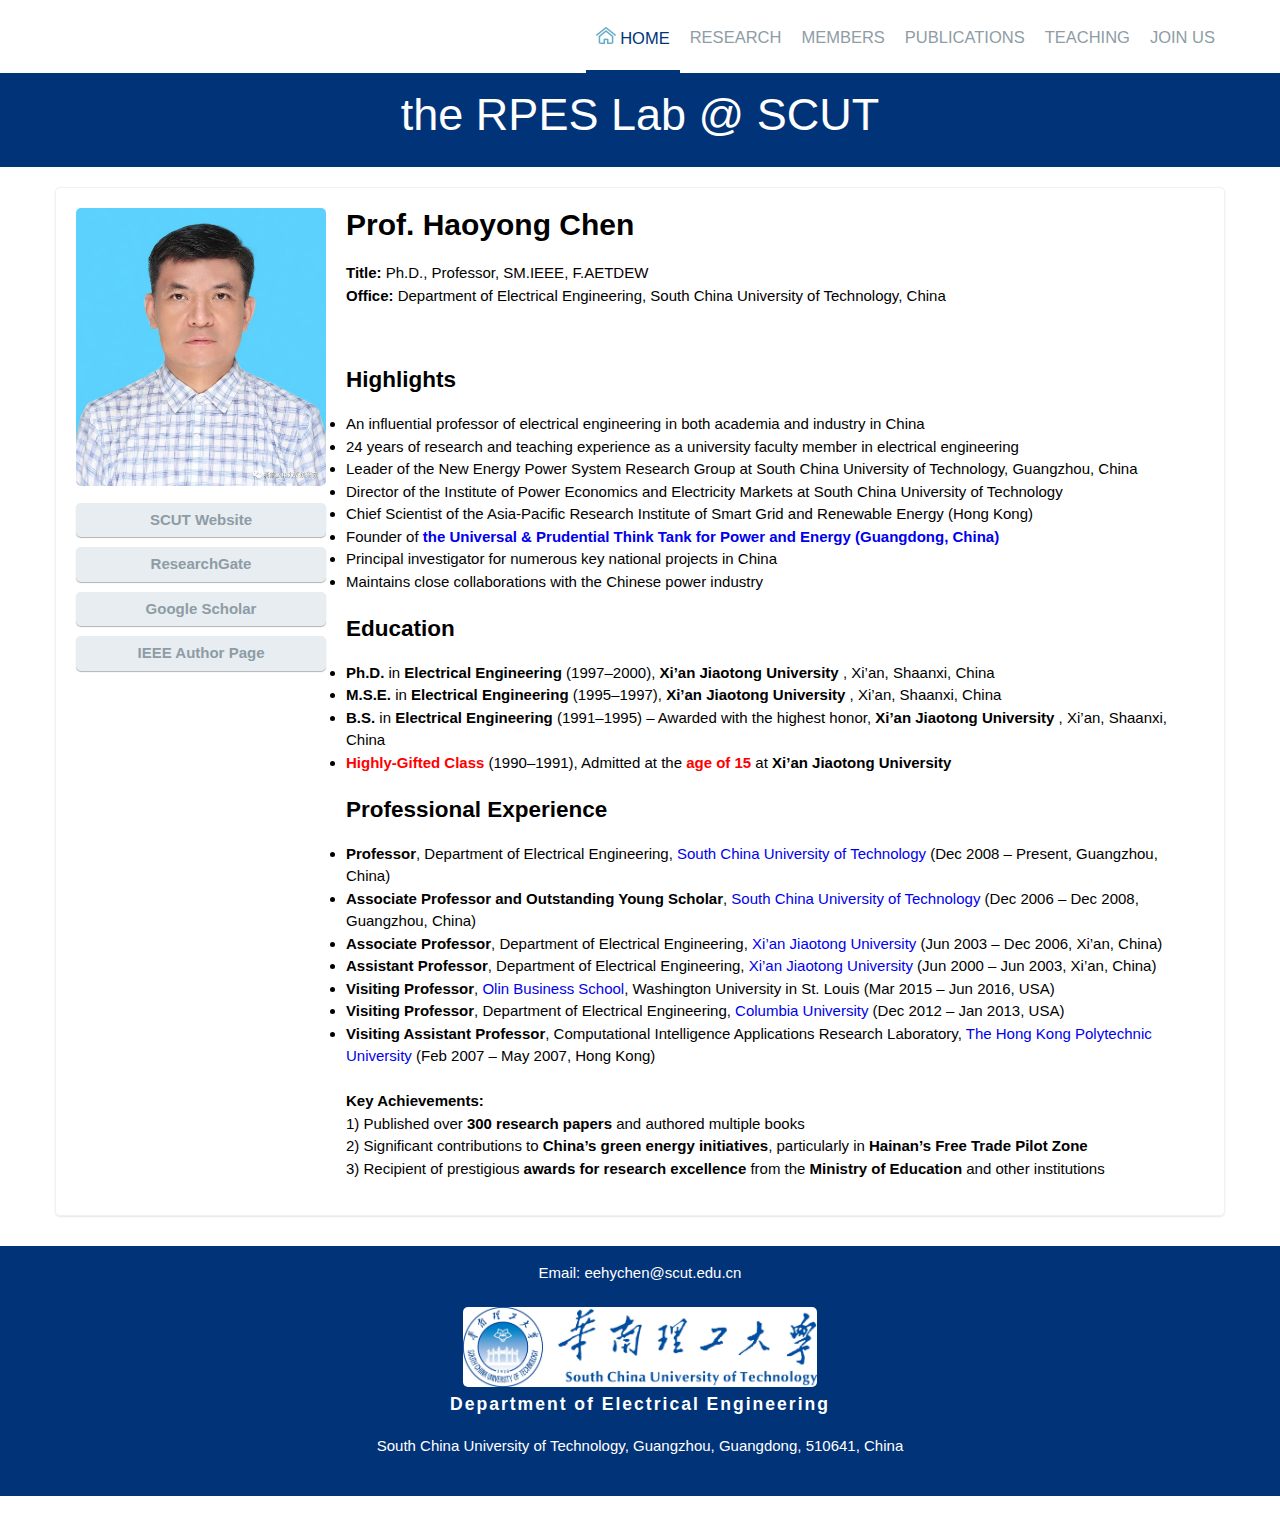
<file: index.html>
<!DOCTYPE html>
<html lang="en">
<!-- InstanceBegin template="/Templates/index_page.dwt" codeOutsideHTMLIsLocked="false" -->
<head>
    <meta content="HTML Tidy for HTML5 for Windows version 5.6.0" name="generator">
    <meta charset="UTF-8">
    <meta content="IE=edge" http-equiv="X-UA-Compatible">
    <meta content="width=device-width, initial-scale=1.0,maximum-scale=1" name="viewport">
    <title>
        Haoyong Chen Index.html
    </title>
    <link href="fonts/font-awesome.min.css" rel="stylesheet" type="text/css"><!-- Loading main css file -->
    <link href="css/style.css" rel="stylesheet">
    <link href="css/style_slide.css" rel="stylesheet">
    <!--[if lt IE 9]>
    <script src="js/ie-support/html5.js"></script>
    <script src="js/ie-support/respond.js"></script>
    <![endif]-->
    <!-- InstanceBeginEditable name="head" -->
    <!-- InstanceEndEditable -->
</head>
<body>
<div class="site-content">
    <header class="site-header" data-bg-image="">
        <div class="container">
            <div class="header-bar">

                <div class="logo-type">
                </div>
                </a>
                <nav class="main-navigation">
                    <button class="menu-toggle">
                        <i class="fa fa-bars"></i>
                    </button>
                    <!--<br>-->
                    <ul class="menu">
                        <!-- InstanceBeginEditable name="NoEdit-2" -->
                        <!-- InstanceEndEditable -->
                        <li class="home menu-item current-menu-item">
                            <a href="index.html"><img alt="Home" src="images/home-icon.png"> HOME</a>
                        </li>
                        <li class="menu-item">
                            <a href="research.html">Research</a>
                        </li>
                        <li class="menu-item">
                            <a href="members.html">Members</a>
                        </li>
                        <li class="menu-item">
                            <a href="publications.html">Publications</a>
                        </li>
                        <li class="menu-item">
                            <a href="news.html">Teaching </a>
                        </li>
                        <li class="menu-item">
                            <a href="joinus.html">Join Us</a>
                        </li>
                    </ul>
                </nav>
                <div class="mobile-navigation"></div>
            </div>
        </div>
    </header>
    <div class="page-head" data-bg-image="images/page-head-1.jpg">
        <div class="container">
            <h2 class="page-title">
                the RPES Lab @ SCUT
            </h2><!--<small>Our International Team</small>-->
            <!-- InstanceEndEditable -->
        </div>
    </div>
</div><!-- .fullwidth-block -->
<div class="fullwidth-block">
    <div class="container">
        <div class="boxed-icon" style="margin:0 0 30px 0;">
            <div class="icon">
                <img alt="" src="images/members/haoyong_chen.jpg" width="250"><br>
                <a class="button" href="https://www2.scut.edu.cn/ep_en/2015/0731/c6733a97585/page.htm"
                   target="_blank">SCUT Website</a><br>
                <a class="button" href="https://www.researchgate.net/profile/Haoyong-Chen"
                   target="_blank">ResearchGate</a><br>
                <a class="button" href="https://scholar.google.com/citations?user=FqFhfOQAAAAJ&hl=en" target="_blank">Google
                    Scholar</a><br>
                <a class="button" href="https://ieeexplore.ieee.org/author/37281173500" target="_blank">IEEE Author
                    Page</a><br>
            </div>
            <h3>
                <b>Prof. Haoyong Chen</b>
            </h3><strong>Title:</strong> Ph.D., Professor, SM.IEEE, F.AETDEW<br>
            <strong>Office:</strong> Department of Electrical Engineering, South China University of Technology,
            China<br>


            <br>
            <p style="text-align:justify; text-justify:inter-ideograph;">
                <br>
                <h2>Highlights</h2>
        <ul class="highlight">
            <li>An influential professor of electrical engineering in both academia and industry in China</li>
            <li>24 years of research and teaching experience as a university faculty member in electrical engineering</li>
            <li>Leader of the New Energy Power System Research Group at South China University of Technology, Guangzhou, China</li>
            <li>Director of the Institute of Power Economics and Electricity Markets at South China University of Technology</li>
            <li>Chief Scientist of the Asia-Pacific Research Institute of Smart Grid and Renewable Energy (Hong Kong)</li>
            <li>Founder of <strong><a href="http://www.apri-sgre.com/?checkWxLogin=true&openId=XaX8DRFfFcmmki7oAszLIQkE5B2iG4FWmDxjmaj%2FUL8%3D&secondAuth=true&appId=wxd40dde5516fa9024" target="_blank">the Universal & Prudential Think Tank for Power and Energy (Guangdong, China)</strong></a></li>
            <li>Principal investigator for numerous key national projects in China</li>
            <li>Maintains close collaborations with the Chinese power industry</li>
        </ul><br>
            <h2>Education</h2>
        <ul>
            <li><strong>Ph.D.</strong> in <strong>Electrical Engineering</strong> (1997–2000), <strong>Xi’an Jiaotong University</strong> , Xi’an, Shaanxi, China</li>
            <li><strong>M.S.E.</strong> in <strong>Electrical Engineering</strong> (1995–1997), <strong>Xi’an Jiaotong University</strong> , Xi’an, Shaanxi, China</li>
            <li><strong>B.S.</strong> in <strong>Electrical Engineering</strong> (1991–1995) – Awarded with the highest honor, <strong>Xi’an Jiaotong University</strong> , Xi’an, Shaanxi, China</li>
            <li><strong style="color: red;" >Highly-Gifted Class</strong> (1990–1991), Admitted at the <strong style="color: red;">age of 15</strong>  at <strong>Xi’an Jiaotong University</strong></li>
        </ul><br>

            <h2>Professional Experience</h2>
        <ul>
            <li><strong>Professor</strong>, Department of Electrical Engineering, <a href="https://www.scut.edu.cn" target="_blank">South China University of Technology</a> (Dec 2008 – Present, Guangzhou, China)</li>
            <li><strong>Associate Professor and Outstanding Young Scholar</strong>, <a href="https://www.scut.edu.cn" target="_blank">South China University of Technology</a> (Dec 2006 – Dec 2008, Guangzhou, China)</li>
            <li><strong>Associate Professor</strong>, Department of Electrical Engineering, <a href="https://www.xjtu.edu.cn" target="_blank">Xi’an Jiaotong University</a> (Jun 2003 – Dec 2006, Xi’an, China)</li>
            <li><strong>Assistant Professor</strong>, Department of Electrical Engineering, <a href="https://www.xjtu.edu.cn" target="_blank">Xi’an Jiaotong University</a> (Jun 2000 – Jun 2003, Xi’an, China)</li>
            <li><strong>Visiting Professor</strong>, <a href="https://olin.wustl.edu" target="_blank">Olin Business School</a>, Washington University in St. Louis (Mar 2015 – Jun 2016, USA)</li>
            <li><strong>Visiting Professor</strong>, Department of Electrical Engineering, <a href="https://www.columbia.edu" target="_blank">Columbia University</a> (Dec 2012 – Jan 2013, USA)</li>
            <li><strong>Visiting Assistant Professor</strong>, Computational Intelligence Applications Research Laboratory, <a href="https://www.polyu.edu.hk" target="_blank">The Hong Kong Polytechnic University</a> (Feb 2007 – May 2007, Hong Kong)</li>
        </ul>

                <br>
                <strong>Key Achievements:</strong><br>
                1) Published over <strong>300 research papers</strong> and authored multiple books<br>
                2) Significant contributions to <strong>China’s green energy initiatives</strong>, particularly in
                <strong>Hainan’s Free Trade Pilot Zone</strong><br>
                3) Recipient of prestigious <strong>awards for research excellence</strong> from the <strong>Ministry of
                Education</strong> and other institutions
            </p>

        </div>
    </div><!-- .row -->
    <footer>
        <div class="site-footer" data-bg-image="images/page-head-1.jpg" style=
                "background-image: url(&quot;images/page-head-1.jpg&quot;);">
            <div class="container">
                Email: eehychen@scut.edu.cn<br>
                <br>
                 <img src="images/SCUTLogo.jpg"><br>
                <h3>
                    Department of Electrical Engineering
                </h3>South China University of Technology, Guangzhou, Guangdong, 510641, China<br>
                <br>
                <!--		  <a href="https://clustrmaps.com/site/1b9vr" title="Visit tracker"><img src="https://www.clustrmaps.com/map_v2.png?d=zxenzdgcGHfTUfD4Pv23SkZqsJZmY9guMAzJTP3c0LI&cl=ffffff"></a>-->
            </div>
        </div>
    </footer>

    <script src="js/jquery-1.11.1.min.js"></script>
    <script src="js/plugins.js"></script>
    <script src="js/app.js"></script>
    <script src="js/google-track.js"></script>
    <script src="js/slideshow.min.js"></script> <!-- InstanceBeginEditable name="script" -->
    <!-- InstanceEndEditable -->
</body>
</html>
</file>
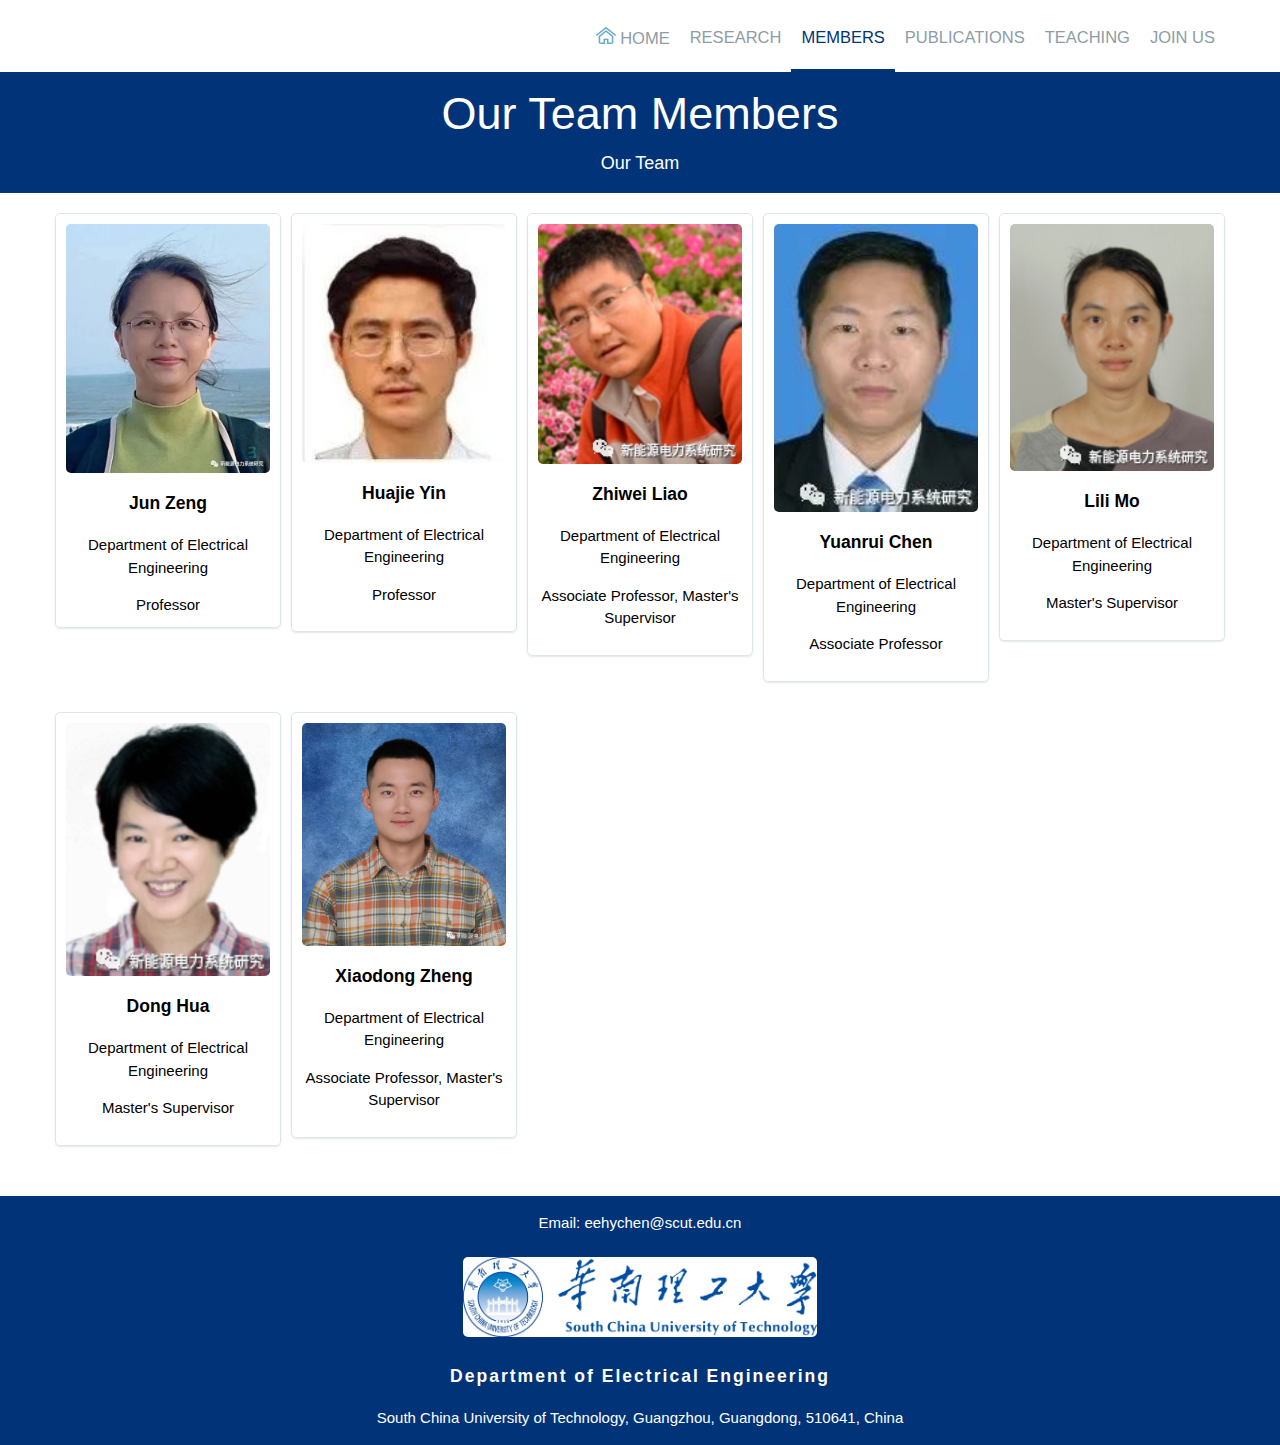
<file: members.html>
<!DOCTYPE html>
<html lang="en">
<!-- InstanceBegin template="/Templates/common_page.dwt" codeOutsideHTMLIsLocked="false" -->
<head>
    <meta name="generator" content="HTML Tidy for HTML5 for Windows version 5.6.0">
    <meta charset="UTF-8">
    <meta http-equiv="X-UA-Compatible" content="IE=edge">
    <meta name="viewport" content="width=device-width, initial-scale=1.0,maximum-scale=1">
    <!-- InstanceBeginEditable name="doctitle" -->
    <title>
        Members
    </title><!-- InstanceEndEditable -->
    <!-- Loading third party fonts -->
    <link href="fonts/font-awesome.min.css" rel="stylesheet" type="text/css"><!-- Loading main css file -->
    <link rel="stylesheet" href="css/style.css">
    <link rel="stylesheet" href="css/style_slide.css">
    <!--[if lt IE 9]>
    <script src="js/ie-support/html5.js"></script>
    <script src="js/ie-support/respond.js"></script>
    <![endif]-->
    <!-- InstanceBeginEditable name="head" -->
    <!-- InstanceEndEditable -->
</head>
<body>
<div class="site-content">
    <header class="site-header" data-bg-image="">
        <div class="container">
            <div class="header-bar">

                <div class="logo-type">
                </div>
                </a>
                <nav class="main-navigation">
                    <button class="menu-toggle">
                        <i class="fa fa-bars"></i>
                    </button>
                    <!--<br>-->
                    <ul class="menu">
                        <!-- InstanceBeginEditable name="menu-item" -->
                        <li class="home menu-item">
                            <a href="index.html"><img src="images/home-icon.png" alt="Home"> HOME</a>
                        </li>
                        <li class="menu-item">
                            <a href="research.html">Research</a>
                        </li>
                        <li class="menu-item current-menu-item">
                            <a href="members.html">Members</a>
                        </li>
                        <li class="menu-item">
                            <a href="publications.html">Publications</a>
                        </li>
                        <li class="menu-item">
                            <a href="news.html">Teaching </a>
                        </li>
                        <li class="menu-item">
                            <a href="joinus.html">Join Us</a>
                        </li><!-- InstanceEndEditable -->
                    </ul>
                </nav>
                <div class="mobile-navigation"></div>
            </div>
        </div>
    </header><!-- InstanceBeginEditable name="page-title" -->
    <div class="page-head" data-bg-image="images/page-head-1.jpg">
        <div class="container">
            <h2 class="page-title">
                Our Team Members
            </h2><small>Our Team</small> <!-- InstanceEndEditable -->
        </div>
    </div>
    <main class="main-content">
        <div class="fullwidth-block">
            <div class="container">
                <!-- InstanceBeginEditable name="main-content" -->
                <div class="row">
                    <!--              <h2>-->
                    <!--                Teachers-->
                    <!--              </h2>-->
                </div>
                <div class="project-list">


                    <div class="project">
                        <div class="project-content">
                            <figure class="project-image">
                                <img src="images/members/zengjun.jpg" alt=" Project">
                            </figure>
                            <h3>
                                Jun Zeng
                            </h3>
                            <p>
                                Department of Electrical Engineering
                            </p>
                            Professor
                        </div>
                    </div>
                    <div class="project">
                        <div class="project-content">
                            <figure class="project-image">
                                <img src="images/members/yinhuajie.jpg" alt=" Project">
                            </figure>
                            <h3>
                                Huajie Yin
                            </h3>
                            <p>
                                Department of Electrical Engineering
                            </p>
                            Professor
                            </p>
                        </div>
                    </div>
                    <div class="project">
                        <div class="project-content">
                            <figure class="project-image">
                                <img src="images/members/liaozhiwei.png" alt=" Project">
                            </figure>
                            <h3>
                                Zhiwei Liao
                            </h3>
                            <p>
                                Department of Electrical Engineering
                            </p>
                            Associate Professor, Master's Supervisor
                            </p>
                        </div>
                    </div>
                    <div class="project">
                        <div class="project-content">
                            <figure class="project-image">
                                <img src="images/members/chenyuanrui.jpg" alt=" Project">
                            </figure>
                            <h3>
                                Yuanrui Chen
                            </h3>
                            <p>
                                Department of Electrical Engineering
                            </p>
                            Associate Professor
                            </p>
                        </div>
                    </div>
                    <div class="project">
                        <div class="project-content">
                            <figure class="project-image">
                                <img src="images/members/molili.png" alt=" Project">
                            </figure>
                            <h3>
                                Lili Mo
                            </h3>
                            <p>
                                Department of Electrical Engineering
                            </p>
                            Master's Supervisor
                            </p>
                        </div>
                    </div>


                    <div class="project">
                        <div class="project-content">
                            <figure class="project-image">
                                <img src="images/members/huadong.png" alt=" Project">
                            </figure>
                            <h3>
                                Dong Hua
                            </h3>
                            <p>
                                Department of Electrical Engineering
                            </p>
                            Master's Supervisor
                            </p>
                        </div>
                    </div>

                    <div class="project">
                        <div class="project-content">
                            <figure class="project-image">
                                <img src="images/members/zhengxiaodong.jpg" alt=" Project">
                            </figure>
                            <h3>
                                Xiaodong Zheng
                            </h3>
                            <p>
                                Department of Electrical Engineering
                            </p>
                            Associate Professor, Master's Supervisor
                            </p>
                        </div>
                    </div>

                </div>
                <div class="row"></div>


                <!-- .fullwidth-block -->
    </main>
</div>
<footer>
    <div class="site-footer" data-bg-image="images/page-head-1.jpg" style=
            "background-image: url(&quot;images/page-head-1.jpg&quot;);">
        <div class="container">
            Email: eehychen@scut.edu.cn<br>
            <br>
            <img src="images/SCUTLogo.jpg"><br>
            <br>
            <h3>
                Department of Electrical Engineering
            </h3>South China University of Technology, Guangzhou, Guangdong, 510641, China<br>


        </div>
    </div>
</footer>
<script src="js/jquery-1.11.1.min.js"></script>
<script src="js/plugins.js"></script>
<script src="js/app.js"></script>
<script src="js/google-track.js"></script>
<script src="js/slideshow.min.js"></script> <!-- InstanceBeginEditable name="script" -->
<!-- InstanceEndEditable -->
<!-- InstanceEnd -->
</body>
</html>
</file>
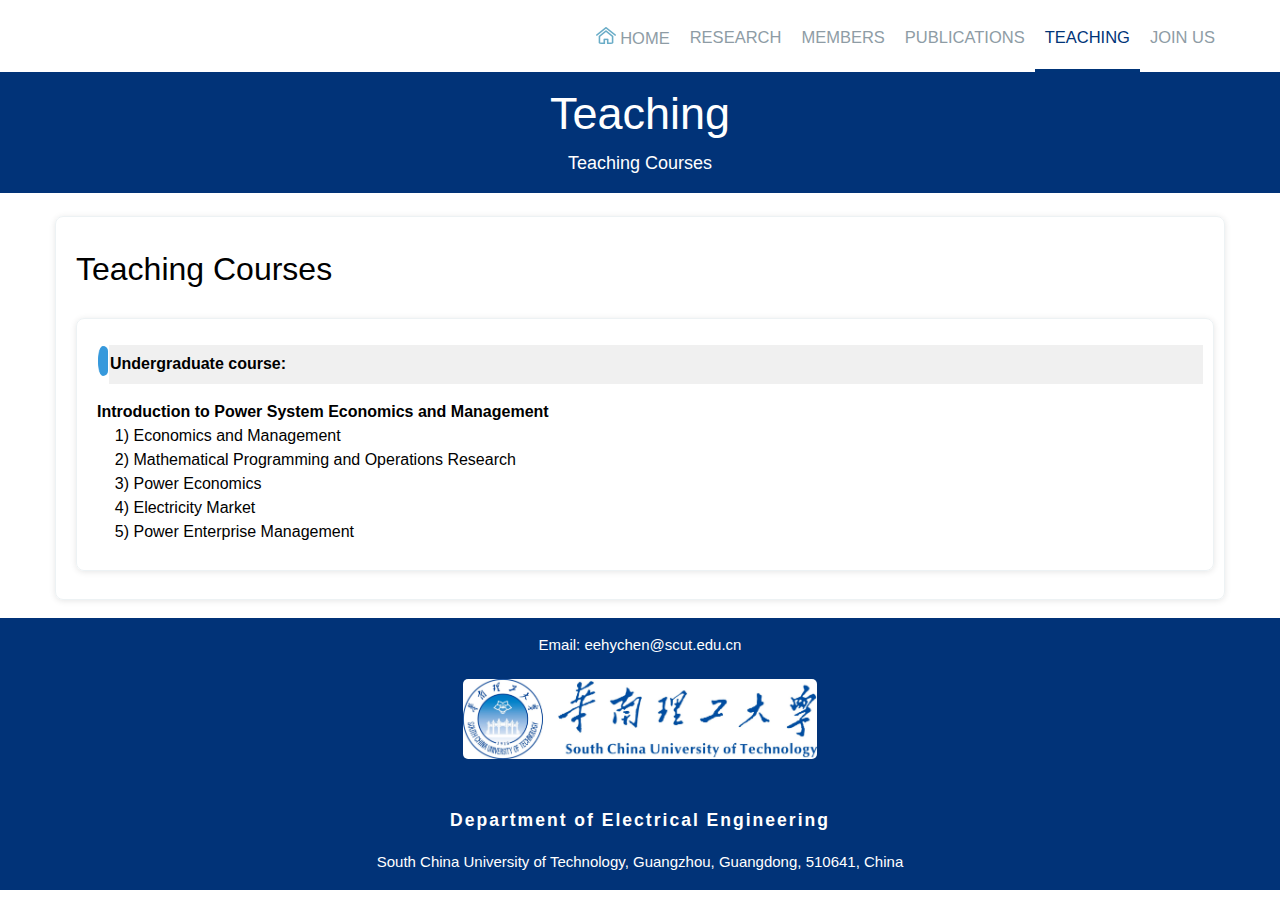
<file: news.html>
<!DOCTYPE html>
<html lang="en">
<!-- InstanceBegin template="/Templates/common_page.dwt" codeOutsideHTMLIsLocked="false" -->

<head>
    <meta charset="UTF-8">
    <meta http-equiv="X-UA-Compatible" content="IE=edge">
    <meta name="viewport" content="width=device-width, initial-scale=1.0,maximum-scale=1">
    <!-- InstanceBeginEditable name="doctitle" -->
    <title>Teaching</title>
    <!-- InstanceEndEditable -->
    <!-- Loading third party fonts -->
    <link href="fonts/font-awesome.min.css" rel="stylesheet" type="text/css">
    <!-- Loading main css file -->
    <link rel="stylesheet" href="css/style.css">
    <link rel="stylesheet" href="css/style_slide.css">
    <!--[if lt IE 9]>
		<script src="js/ie-support/html5.js"></script>
		<script src="js/ie-support/respond.js"></script>
		<![endif]-->
    <!-- InstanceBeginEditable name="head" -->
    <!-- InstanceEndEditable -->
		<style type="text/css">
		table.ranking {
			text-align: left;
			border-radius: 5px;
			border: 1px solid #dde7ea;
		}
		table.ranking thead tr{
			background:#4472C4;
		}
		table.ranking tbody tr:nth-child(odd){
			background:#CFD5EA;
		}
		table.ranking tbody tr:nth-child(even){
			background:#E9EBF5;
		}
		table.ranking tr td:nth-child(1){
			background:#4472C4;
		}
	</style>
</head>
  <body>
    <div class="site-content">
      <header class="site-header" data-bg-image="">
        <div class="container">
          <div class="header-bar">

            <div class="logo-type">
            </div></a>
                    </a>
                    <nav class="main-navigation">
                        <!--<br>-->
                        <button class="menu-toggle">
                            <i class="fa fa-bars"></i>
                        </button>
                        <ul class="menu">
                            <!-- InstanceBeginEditable name="menu-item" -->
                            <li class="home menu-item">
                                <a href="index.html">
                                    <img src="images/home-icon.png" alt="Home"> HOME</a>
                            </li>
                            <li class="menu-item">
                                <a href="research.html">Research </a>
                            </li>
                            <li class="menu-item">
                                <a href="members.html">Members </a>
                            </li>
                            <li class="menu-item">
                                <a href="publications.html">Publications </a>
                            </li>
                            <li class="menu-item current-menu-item">
                                <a href="news.html">Teaching </a>
                            </li>
                            <li class="menu-item">
                                <a href="joinus.html">Join Us</a>
                            </li>
                            <!-- InstanceEndEditable -->
                        </ul>
                    </nav>
                    <div class="mobile-navigation"></div>
                </div>
            </div>
        </header>
        <!-- InstanceBeginEditable name="page-title" -->
        <div class="page-head" data-bg-image="images/page-head-1.jpg">
            <div class="container">
                <h2 class="page-title">Teaching</h2>
				 <small>Teaching Courses</small>
                <!-- InstanceEndEditable -->
            </div>
        </div>
        <main class="main-content">
      <div class="container">
	  </br>
        <!-- InstanceBeginEditable name="main-content" -->
        <div class="col-md-13">
<div class="col-md-13">
         
          <div class="boxed-news">
            <div class="content">
		  
		  <br>  
		   <h2 class="section-title">
           Teaching Courses
          </h2>
		          <div class="boxed-news">
            <div class="content">
			  			  <p>
				<table width="100%">
					<tbody>
						<tr>
							<td style="border-right:1px #F0F0F0;">
								<img src="images\subtitle.jpg" width="10" height="30">
							</td>
							<td bgcolor="#F0F0F0" width="100%" align="left" style="border-left:1px #F0F0F0;">
								<font style="font-family: sans-serif;" size="3.5"><b>Undergraduate course:</b></font>
							</td>
						</tr>
					</tbody>
				</table>
			</p>
              <p>
                <strong>Introduction to Power System Economics and Management</strong>
				<br>&nbsp;&nbsp;&nbsp;&nbsp;1)  Economics and Management
				<br>&nbsp;&nbsp;&nbsp;&nbsp;2)	Mathematical Programming and Operations Research
				<br>&nbsp;&nbsp;&nbsp;&nbsp;3)	Power Economics
				<br>&nbsp;&nbsp;&nbsp;&nbsp;4)	Electricity Market
				<br>&nbsp;&nbsp;&nbsp;&nbsp;5)	Power Enterprise Management
				<br>

              </p>

			  

		  


            </div>
            <!-- .container -->
          
          </div><!-- InstanceEndEditable -->
        </div><!-- .container -->
      </div>
      </div>
            <!-- .container -->
    </div>
    <!-- .fullwidth-block -->
    </main>
    </div>
    <footer>
        <div class="site-footer" data-bg-image="images/page-head-1.jpg"
            style="background-image: url(&quot;images/page-head-1.jpg&quot;);">
            <div class="container">
                Email: eehychen@scut.edu.cn
                <br>
                <br>
<img src="images/SCUTLogo.jpg"><br>
                <br>
                <br>
                <h3>Department of Electrical Engineering</h3>
                South China University of Technology, Guangzhou, Guangdong, 510641, China
                <br>


            </div>
        </div>
    </footer>
    <script src="js/jquery-1.11.1.min.js"></script>
    <script src="js/plugins.js"></script>
    <script src="js/app.js"></script>
    <script src="js/google-track.js"></script>
    <script src="js/slideshow.min.js"></script>
    <!-- InstanceBeginEditable name="script" -->
    <!-- InstanceEndEditable -->
</body>
<!-- InstanceEnd -->

</html>
</file>
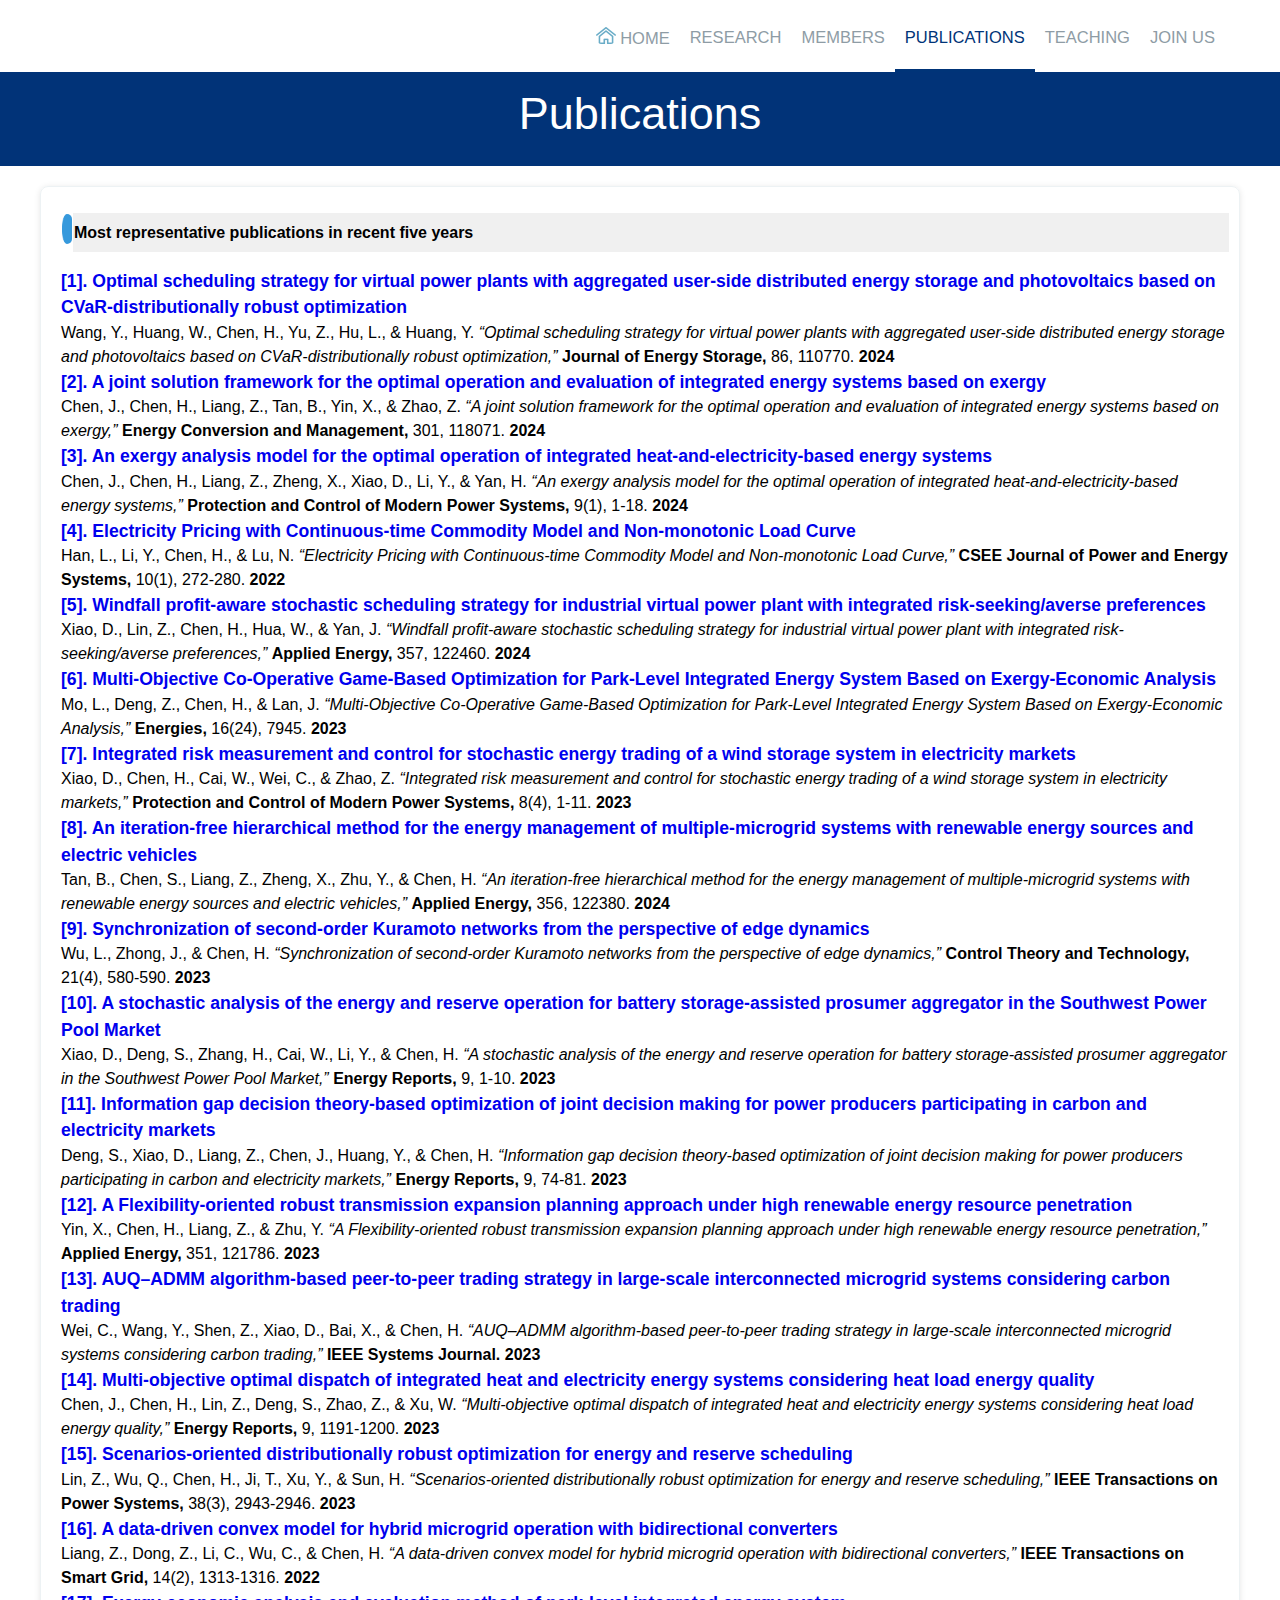
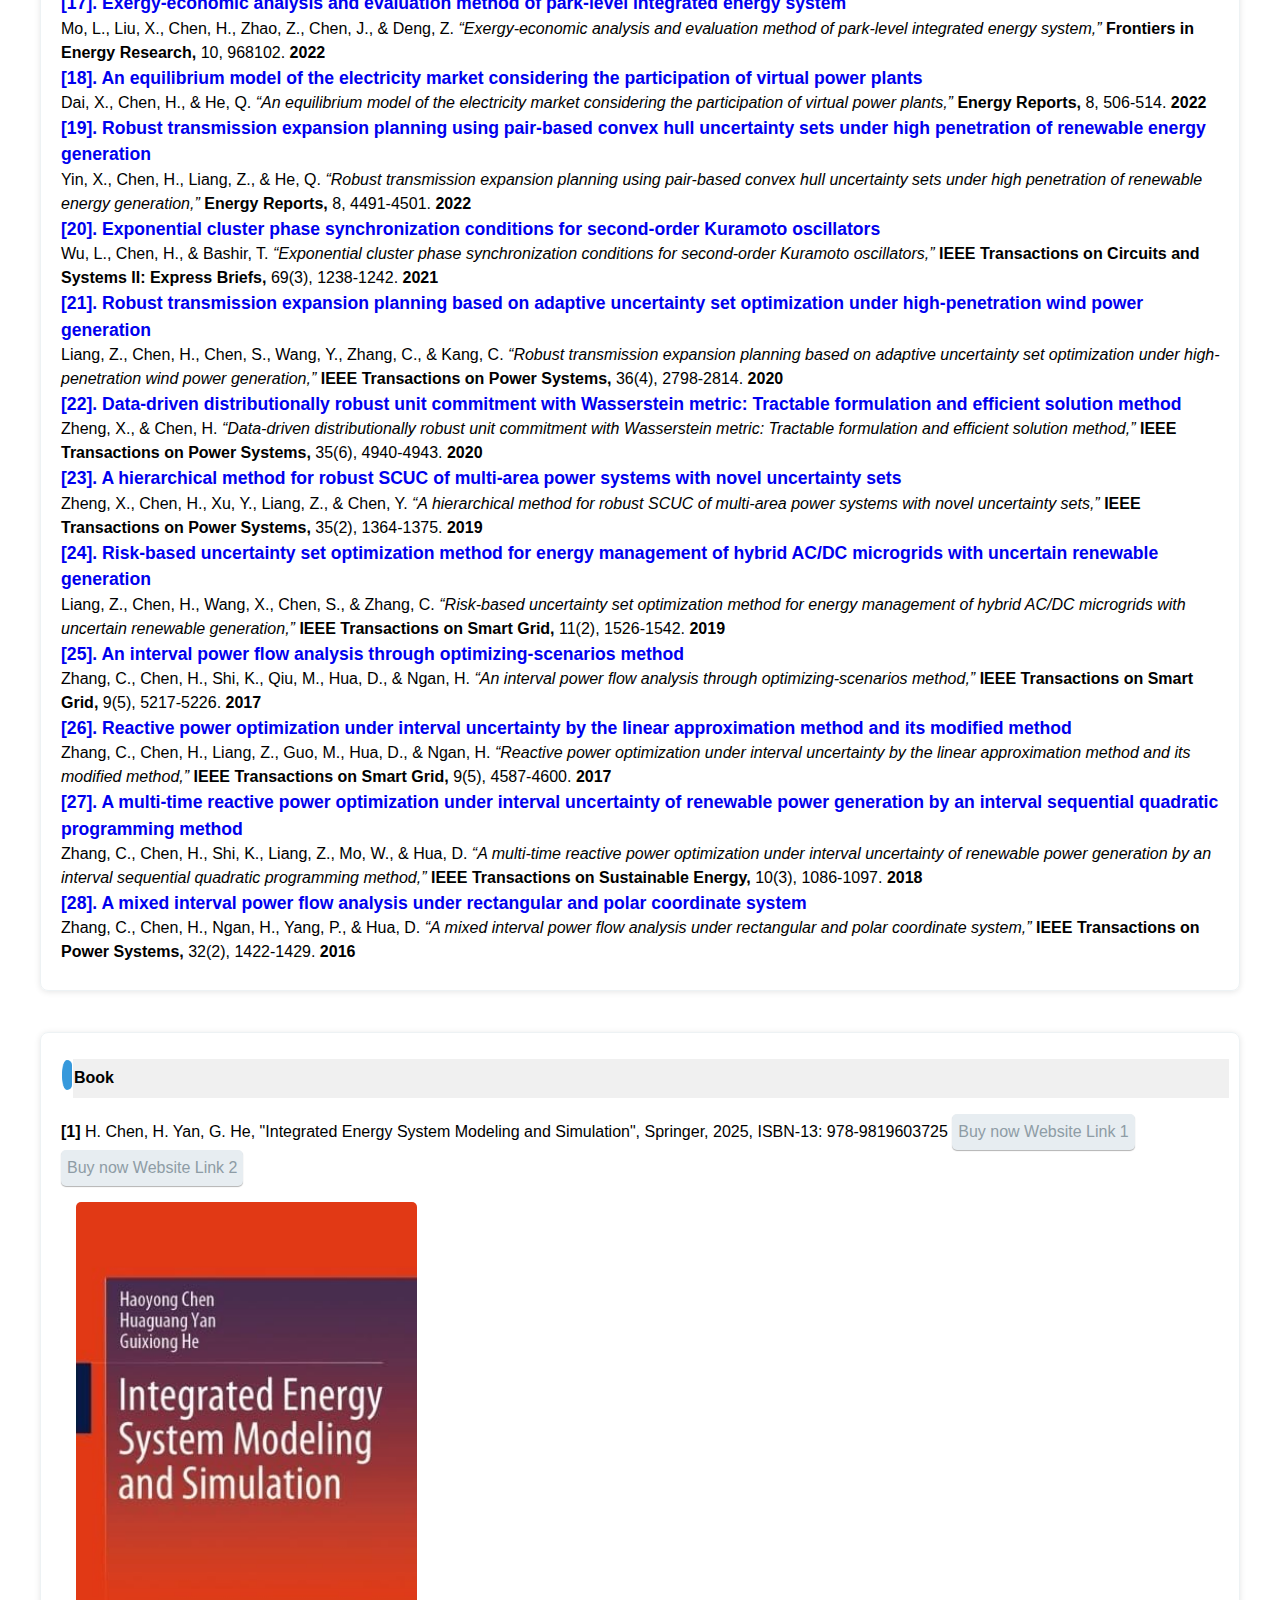
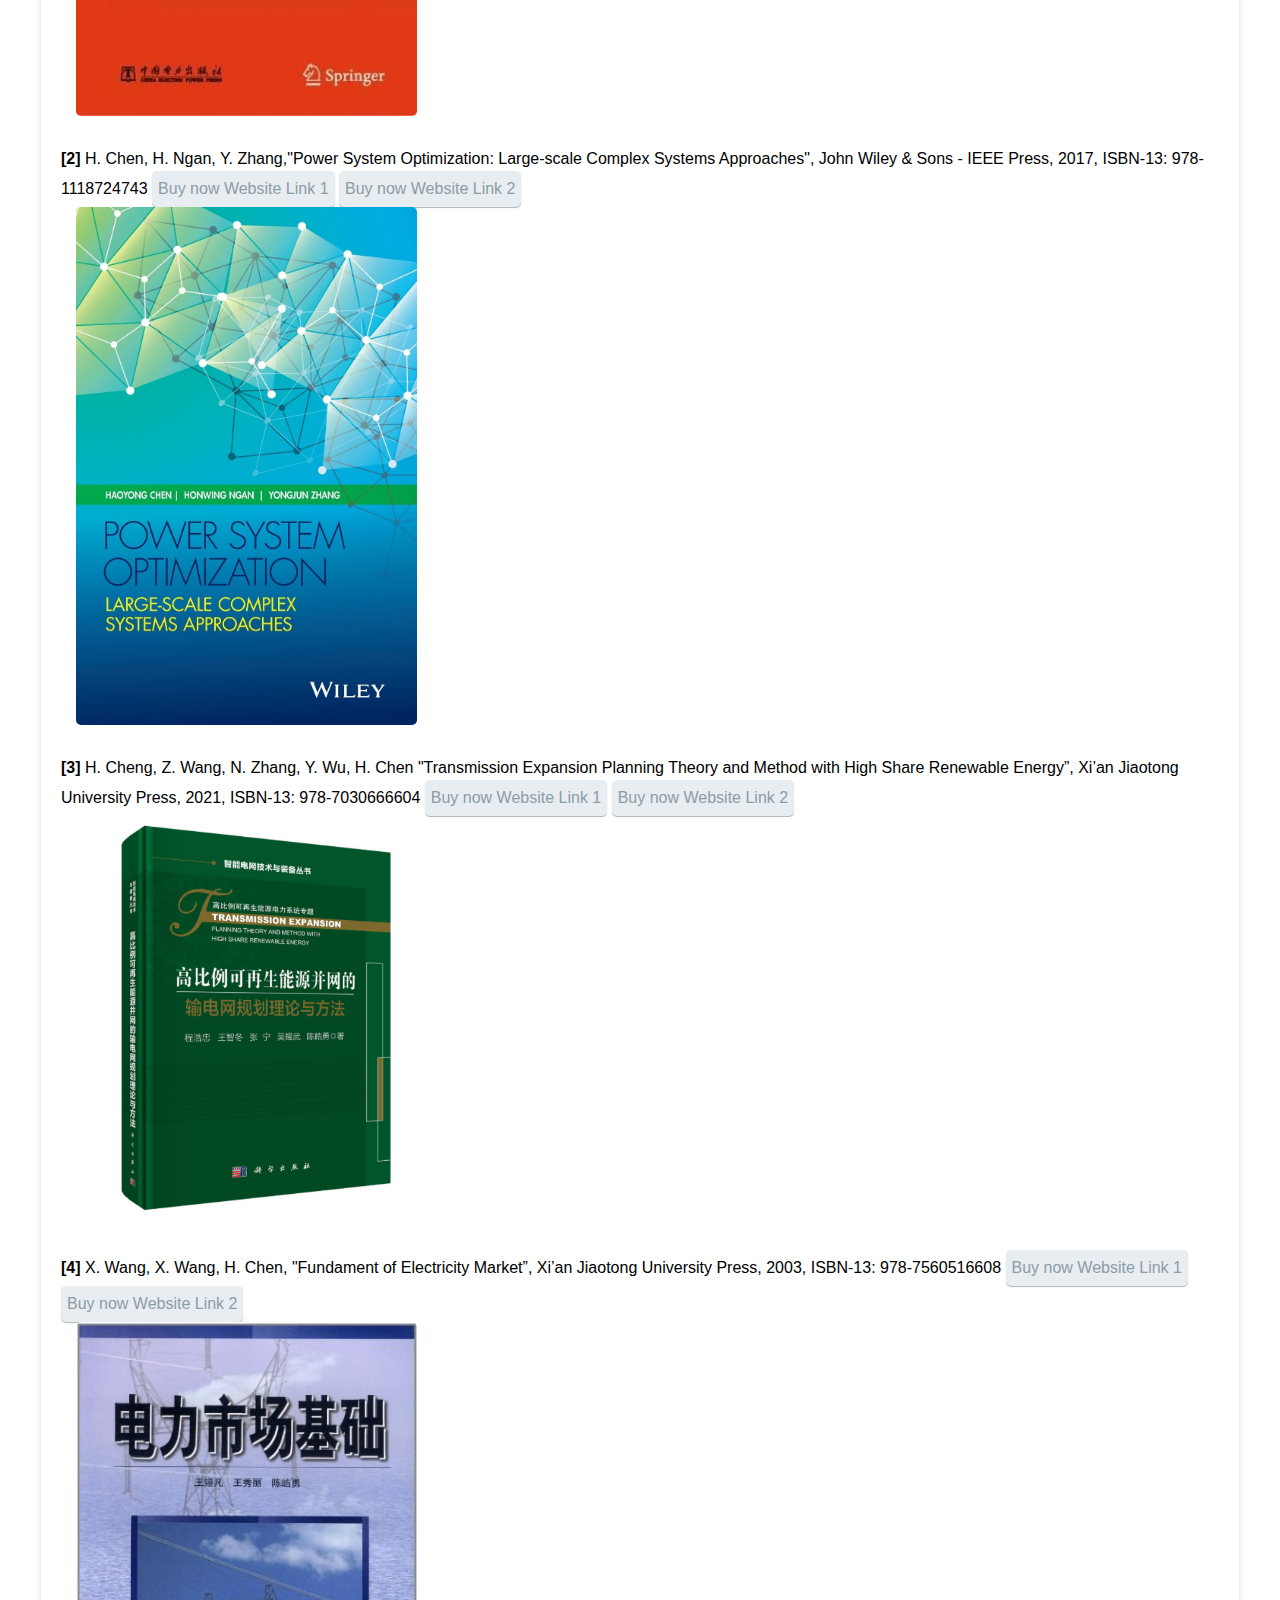
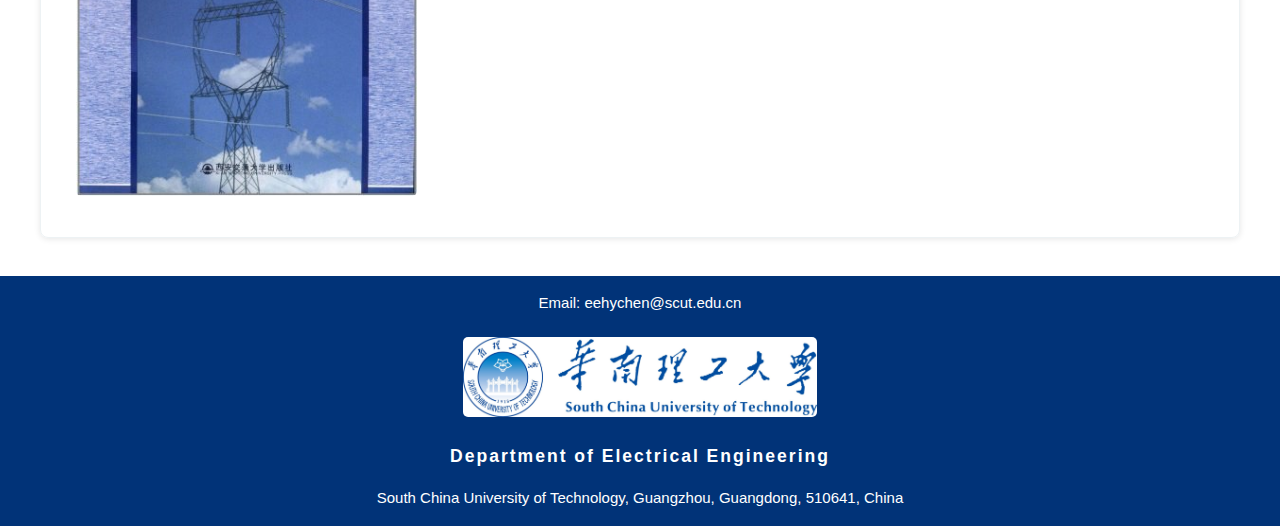
<file: publications.html>
<!DOCTYPE html>
<html lang="en">
<!-- InstanceBegin template="/Templates/publications.dwt" codeOutsideHTMLIsLocked="false" -->

<head>
    <meta charset="UTF-8">
    <meta content="IE=edge" http-equiv="X-UA-Compatible"/>
    <meta content="width=device-width, initial-scale=1.0,maximum-scale=1" name="viewport"/>
    <!-- InstanceBeginEditable name="NoEdit_P0" -->
    <!-- InstanceEndEditable -->
    <title>Publications</title>
    <!-- Loading third party fonts -->
    <link href="fonts/font-awesome.min.css" rel="stylesheet" type="text/css"/>
    <!-- Loading main css file -->
    <link href="css/style.css" rel="stylesheet"/>
    <link href="css/style_slide.css" rel="stylesheet"/>
    <!--[if lt IE 9]>
    <script src="js/ie-support/html5.js"></script>
    <script src="js/ie-support/respond.js"></script>
    <![endif]-->
    <!-- InstanceBeginEditable name="NoEdit_P1" -->
    <!-- InstanceEndEditable -->
</head>
<body>
<div class="site-content">
    <header class="site-header" data-bg-image="">
        <div class="container">
            <div class="header-bar">

                <div class="logo-type">
                </div>
                </a>
                </a>
                <nav class="main-navigation">
                    <!--<br>-->
                    <button class="menu-toggle">
                        <i class="fa fa-bars"></i>
                    </button>
                    <ul class="menu">
                        <li class="home menu-item">
                            <a href="index.html">
                                <img alt="Home" src="images/home-icon.png"/> HOME</a>
                        </li>
                        <li class="menu-item">
                            <a href="research.html">Research </a>
                        </li>
                        <li class="menu-item">
                            <a href="members.html">Members </a>
                        </li>
                        <li class="menu-item current-menu-item">
                            <a href="publications.html">Publications </a>
                        </li>
                        <li class="menu-item">
                            <a href="news.html">Teaching </a>
                        </li>
                        <li class="menu-item">
                            <a href="joinus.html">Join Us</a>
                        </li>
                        <!-- InstanceBeginEditable name="NoEdit_P2" -->
                        <!-- InstanceEndEditable -->
                    </ul>
                </nav>
                <div class="mobile-navigation"></div>
            </div>
        </div>
    </header>
    <!-- InstanceBeginEditable name="NoEdit_P3" -->
    <!-- InstanceEndEditable -->
    <div class="page-head" data-bg-image="images/page-head-1.jpg">
        <div class="container">
            <h2 class="page-title">Publications</h2>

        </div>
    </div>
    <main class="main-content">
        <div class="fullwidth-block">
            <div class="container">
                <div class="row">
                    <div class="col">

                        <!-- InstanceBeginEditable name="Publication" -->
                        <!-- STARTING PAPERs -->
                        <!--SAMPLE
<!-- STARTING A PAPER 
<a href="PaperLink" target="_blank" class="pap_btitle">#. Title</a><br>
<pap_author>Authors, </pap_author>
<pap_title>"Title", </pap_title>
<pap_journal>ConferenceName, </pap_journal>
<pap_other>Place, </pap_other>
<pap_year>(YEAR)</pap_year>.<br>
<pap_bottom>
<a href="GoogleLink" target="_blank" class="pap_link">Google Scholar</a>
<a href="GoogleLink" target="_blank" class="pap_link">Conference Abstract</a>
<a href="pdfLink" class="pap_link" download>PDF</a>
</pap_bottom><br><br>
<!-- ENDING A PAPER -->
                        <div class="boxed-news">
                            <div class="content">
                                <p>
                                <table width="100%">
                                    <tbody>
                                    <tr>
                                        <td style="border-right:1px #F0F0F0;">
                                            <img height="30" src="images\subtitle.jpg" width="10">
                                        </td>
                                        <td align="left" bgcolor="#F0F0F0" style="border-left:1px #F0F0F0;"
                                            width="100%">
                                            <font size="3.5" style="font-family: sans-serif;"><b>Most representative
                                                publications in recent five years</b></font>
                                        </td>
                                    </tr>
                                    </tbody>
                                </table>
                                </p>

                                <p>
                                    <a class="pap_btitle" href="https://doi.org/10.1016/j.est.2024.110770"
                                       target="_blank">
                                        [1]. Optimal scheduling strategy for virtual power plants with aggregated
                                        user-side distributed energy storage and photovoltaics based on
                                        CVaR-distributionally robust optimization
                                    </a>
                                    <br/>
                                    <pap_author>
                                        Wang, Y., Huang, W., Chen, H., Yu, Z., Hu, L., & Huang, Y.
                                    </pap_author>
                                    <pap_title>
                                        “Optimal scheduling strategy for virtual power plants with aggregated user-side
                                        distributed energy storage and photovoltaics based on CVaR-distributionally
                                        robust optimization,”
                                    </pap_title>
                                    <pap_journal>
                                        Journal of Energy Storage,
                                    </pap_journal>
                                    <pap_other>
                                        86, 110770.
                                    </pap_other>
                                    <pap_year>
                                        2024
                                    </pap_year>
                                    <br/>

                                    <a class="pap_btitle" href="https://doi.org/10.1016/j.enconman.2024.118071"
                                       target="_blank">
                                        [2]. A joint solution framework for the optimal operation and evaluation of
                                        integrated energy systems based on exergy
                                    </a>
                                    <br/>
                                    <pap_author>
                                        Chen, J., Chen, H., Liang, Z., Tan, B., Yin, X., & Zhao, Z.
                                    </pap_author>
                                    <pap_title>
                                        “A joint solution framework for the optimal operation and evaluation of
                                        integrated energy systems based on exergy,”
                                    </pap_title>
                                    <pap_journal>
                                        Energy Conversion and Management,
                                    </pap_journal>
                                    <pap_other>
                                        301, 118071.
                                    </pap_other>
                                    <pap_year>
                                        2024
                                    </pap_year>
                                    <br/>

                                    <a class="pap_btitle" href="#" target="_blank">
                                        [3]. An exergy analysis model for the optimal operation of integrated
                                        heat-and-electricity-based energy systems
                                    </a>
                                    <br/>
                                    <pap_author>
                                        Chen, J., Chen, H., Liang, Z., Zheng, X., Xiao, D., Li, Y., & Yan, H.
                                    </pap_author>
                                    <pap_title>
                                        “An exergy analysis model for the optimal operation of integrated
                                        heat-and-electricity-based energy systems,”
                                    </pap_title>
                                    <pap_journal>
                                        Protection and Control of Modern Power Systems,
                                    </pap_journal>
                                    <pap_other>
                                        9(1), 1-18.
                                    </pap_other>
                                    <pap_year>
                                        2024
                                    </pap_year>
                                    <br/>

                                    <a class="pap_btitle" href="#" target="_blank">
                                        [4]. Electricity Pricing with Continuous-time Commodity Model and Non-monotonic
                                        Load Curve
                                    </a>
                                    <br/>
                                    <pap_author>
                                        Han, L., Li, Y., Chen, H., & Lu, N.
                                    </pap_author>
                                    <pap_title>
                                        “Electricity Pricing with Continuous-time Commodity Model and Non-monotonic Load
                                        Curve,”
                                    </pap_title>
                                    <pap_journal>
                                        CSEE Journal of Power and Energy Systems,
                                    </pap_journal>
                                    <pap_other>
                                        10(1), 272-280.
                                    </pap_other>
                                    <pap_year>
                                        2022
                                    </pap_year>
                                    <br/>

                                    <a class="pap_btitle" href="#" target="_blank">
                                        [5]. Windfall profit-aware stochastic scheduling strategy for industrial virtual
                                        power plant with integrated risk-seeking/averse preferences
                                    </a>
                                    <br/>
                                    <pap_author>
                                        Xiao, D., Lin, Z., Chen, H., Hua, W., & Yan, J.
                                    </pap_author>
                                    <pap_title>
                                        “Windfall profit-aware stochastic scheduling strategy for industrial virtual
                                        power plant with integrated risk-seeking/averse preferences,”
                                    </pap_title>
                                    <pap_journal>
                                        Applied Energy,
                                    </pap_journal>
                                    <pap_other>
                                        357, 122460.
                                    </pap_other>
                                    <pap_year>
                                        2024
                                    </pap_year>
                                    <br/>

                                    <a class="pap_btitle" href="#" target="_blank">
                                        [6]. Multi-Objective Co-Operative Game-Based Optimization for Park-Level
                                        Integrated Energy System Based on Exergy-Economic Analysis
                                    </a>
                                    <br/>
                                    <pap_author>
                                        Mo, L., Deng, Z., Chen, H., & Lan, J.
                                    </pap_author>
                                    <pap_title>
                                        “Multi-Objective Co-Operative Game-Based Optimization for Park-Level Integrated
                                        Energy System Based on Exergy-Economic Analysis,”
                                    </pap_title>
                                    <pap_journal>
                                        Energies,
                                    </pap_journal>
                                    <pap_other>
                                        16(24), 7945.
                                    </pap_other>
                                    <pap_year>
                                        2023
                                    </pap_year>
                                    <br/>

                                    <a class="pap_btitle" href="#" target="_blank">
                                        [7]. Integrated risk measurement and control for stochastic energy trading of a
                                        wind storage system in electricity markets
                                    </a>
                                    <br/>
                                    <pap_author>
                                        Xiao, D., Chen, H., Cai, W., Wei, C., & Zhao, Z.
                                    </pap_author>
                                    <pap_title>
                                        “Integrated risk measurement and control for stochastic energy trading of a wind
                                        storage system in electricity markets,”
                                    </pap_title>
                                    <pap_journal>
                                        Protection and Control of Modern Power Systems,
                                    </pap_journal>
                                    <pap_other>
                                        8(4), 1-11.
                                    </pap_other>
                                    <pap_year>
                                        2023
                                    </pap_year>
                                    <br/>

                                    <a class="pap_btitle" href="#" target="_blank">
                                        [8]. An iteration-free hierarchical method for the energy management of
                                        multiple-microgrid systems with renewable energy sources and electric vehicles
                                    </a>
                                    <br/>
                                    <pap_author>
                                        Tan, B., Chen, S., Liang, Z., Zheng, X., Zhu, Y., & Chen, H.
                                    </pap_author>
                                    <pap_title>
                                        “An iteration-free hierarchical method for the energy management of
                                        multiple-microgrid systems with renewable energy sources and electric vehicles,”
                                    </pap_title>
                                    <pap_journal>
                                        Applied Energy,
                                    </pap_journal>
                                    <pap_other>
                                        356, 122380.
                                    </pap_other>
                                    <pap_year>
                                        2024
                                    </pap_year>
                                    <br/>

                                    <a class="pap_btitle" href="#" target="_blank">
                                        [9]. Synchronization of second-order Kuramoto networks from the perspective of
                                        edge dynamics
                                    </a>
                                    <br/>
                                    <pap_author>
                                        Wu, L., Zhong, J., & Chen, H.
                                    </pap_author>
                                    <pap_title>
                                        “Synchronization of second-order Kuramoto networks from the perspective of edge
                                        dynamics,”
                                    </pap_title>
                                    <pap_journal>
                                        Control Theory and Technology,
                                    </pap_journal>
                                    <pap_other>
                                        21(4), 580-590.
                                    </pap_other>
                                    <pap_year>
                                        2023
                                    </pap_year>
                                    <br/>

                                    <a class="pap_btitle" href="#" target="_blank">
                                        [10]. A stochastic analysis of the energy and reserve operation for battery
                                        storage-assisted prosumer aggregator in the Southwest Power Pool Market
                                    </a>
                                    <br/>
                                    <pap_author>
                                        Xiao, D., Deng, S., Zhang, H., Cai, W., Li, Y., & Chen, H.
                                    </pap_author>
                                    <pap_title>
                                        “A stochastic analysis of the energy and reserve operation for battery
                                        storage-assisted prosumer aggregator in the Southwest Power Pool Market,”
                                    </pap_title>
                                    <pap_journal>
                                        Energy Reports,
                                    </pap_journal>
                                    <pap_other>
                                        9, 1-10.
                                    </pap_other>
                                    <pap_year>
                                        2023
                                    </pap_year>
                                    <br/>

                                    <a class="pap_btitle" href="#" target="_blank">
                                        [11]. Information gap decision theory-based optimization of joint decision
                                        making for power producers participating in carbon and electricity markets
                                    </a>
                                    <br/>
                                    <pap_author>
                                        Deng, S., Xiao, D., Liang, Z., Chen, J., Huang, Y., & Chen, H.
                                    </pap_author>
                                    <pap_title>
                                        “Information gap decision theory-based optimization of joint decision making for
                                        power producers participating in carbon and electricity markets,”
                                    </pap_title>
                                    <pap_journal>
                                        Energy Reports,
                                    </pap_journal>
                                    <pap_other>
                                        9, 74-81.
                                    </pap_other>
                                    <pap_year>
                                        2023
                                    </pap_year>
                                    <br/>

                                    <a class="pap_btitle" href="#" target="_blank">
                                        [12]. A Flexibility-oriented robust transmission expansion planning approach
                                        under high renewable energy resource penetration
                                    </a>
                                    <br/>
                                    <pap_author>
                                        Yin, X., Chen, H., Liang, Z., & Zhu, Y.
                                    </pap_author>
                                    <pap_title>
                                        “A Flexibility-oriented robust transmission expansion planning approach under
                                        high renewable energy resource penetration,”
                                    </pap_title>
                                    <pap_journal>
                                        Applied Energy,
                                    </pap_journal>
                                    <pap_other>
                                        351, 121786.
                                    </pap_other>
                                    <pap_year>
                                        2023
                                    </pap_year>
                                    <br/>

                                    <a class="pap_btitle" href="#" target="_blank">
                                        [13]. AUQ–ADMM algorithm-based peer-to-peer trading strategy in large-scale
                                        interconnected microgrid systems considering carbon trading
                                    </a>
                                    <br/>
                                    <pap_author>
                                        Wei, C., Wang, Y., Shen, Z., Xiao, D., Bai, X., & Chen, H.
                                    </pap_author>
                                    <pap_title>
                                        “AUQ–ADMM algorithm-based peer-to-peer trading strategy in large-scale
                                        interconnected microgrid systems considering carbon trading,”
                                    </pap_title>
                                    <pap_journal>
                                        IEEE Systems Journal.
                                    </pap_journal>
                                    <pap_other>
                                    </pap_other>
                                    <pap_year>
                                        2023
                                    </pap_year>
                                    <br/>

                                    <a class="pap_btitle" href="#" target="_blank">
                                        [14]. Multi-objective optimal dispatch of integrated heat and electricity energy
                                        systems considering heat load energy quality
                                    </a>
                                    <br/>
                                    <pap_author>
                                        Chen, J., Chen, H., Lin, Z., Deng, S., Zhao, Z., & Xu, W.
                                    </pap_author>
                                    <pap_title>
                                        “Multi-objective optimal dispatch of integrated heat and electricity energy
                                        systems considering heat load energy quality,”
                                    </pap_title>
                                    <pap_journal>
                                        Energy Reports,
                                    </pap_journal>
                                    <pap_other>
                                        9, 1191-1200.
                                    </pap_other>
                                    <pap_year>
                                        2023
                                    </pap_year>
                                    <br/>

                                    <a class="pap_btitle" href="#" target="_blank">
                                        [15]. Scenarios-oriented distributionally robust optimization for energy and
                                        reserve scheduling
                                    </a>
                                    <br/>
                                    <pap_author>
                                        Lin, Z., Wu, Q., Chen, H., Ji, T., Xu, Y., & Sun, H.
                                    </pap_author>
                                    <pap_title>
                                        “Scenarios-oriented distributionally robust optimization for energy and reserve
                                        scheduling,”
                                    </pap_title>
                                    <pap_journal>
                                        IEEE Transactions on Power Systems,
                                    </pap_journal>
                                    <pap_other>
                                        38(3), 2943-2946.
                                    </pap_other>
                                    <pap_year>
                                        2023
                                    </pap_year>
                                    <br/>

                                    <a class="pap_btitle" href="#" target="_blank">
                                        [16]. A data-driven convex model for hybrid microgrid operation with
                                        bidirectional converters
                                    </a>
                                    <br/>
                                    <pap_author>
                                        Liang, Z., Dong, Z., Li, C., Wu, C., & Chen, H.
                                    </pap_author>
                                    <pap_title>
                                        “A data-driven convex model for hybrid microgrid operation with bidirectional
                                        converters,”
                                    </pap_title>
                                    <pap_journal>
                                        IEEE Transactions on Smart Grid,
                                    </pap_journal>
                                    <pap_other>
                                        14(2), 1313-1316.
                                    </pap_other>
                                    <pap_year>
                                        2022
                                    </pap_year>
                                    <br/>

                                    <a class="pap_btitle" href="#" target="_blank">
                                        [17]. Exergy-economic analysis and evaluation method of park-level integrated
                                        energy system
                                    </a>
                                    <br/>
                                    <pap_author>
                                        Mo, L., Liu, X., Chen, H., Zhao, Z., Chen, J., & Deng, Z.
                                    </pap_author>
                                    <pap_title>
                                        “Exergy-economic analysis and evaluation method of park-level integrated energy
                                        system,”
                                    </pap_title>
                                    <pap_journal>
                                        Frontiers in Energy Research,
                                    </pap_journal>
                                    <pap_other>
                                        10, 968102.
                                    </pap_other>
                                    <pap_year>
                                        2022
                                    </pap_year>
                                    <br/>

                                    <a class="pap_btitle" href="#" target="_blank">
                                        [18]. An equilibrium model of the electricity market considering the
                                        participation of virtual power plants
                                    </a>
                                    <br/>
                                    <pap_author>
                                        Dai, X., Chen, H., & He, Q.
                                    </pap_author>
                                    <pap_title>
                                        “An equilibrium model of the electricity market considering the participation of
                                        virtual power plants,”
                                    </pap_title>
                                    <pap_journal>
                                        Energy Reports,
                                    </pap_journal>
                                    <pap_other>
                                        8, 506-514.
                                    </pap_other>
                                    <pap_year>
                                        2022
                                    </pap_year>
                                    <br/>

                                    <a class="pap_btitle" href="#" target="_blank">
                                        [19]. Robust transmission expansion planning using pair-based convex hull
                                        uncertainty sets under high penetration of renewable energy generation
                                    </a>
                                    <br/>
                                    <pap_author>
                                        Yin, X., Chen, H., Liang, Z., & He, Q.
                                    </pap_author>
                                    <pap_title>
                                        “Robust transmission expansion planning using pair-based convex hull uncertainty
                                        sets under high penetration of renewable energy generation,”
                                    </pap_title>
                                    <pap_journal>
                                        Energy Reports,
                                    </pap_journal>
                                    <pap_other>
                                        8, 4491-4501.
                                    </pap_other>
                                    <pap_year>
                                        2022
                                    </pap_year>
                                    <br/>

                                    <a class="pap_btitle" href="#" target="_blank">
                                        [20]. Exponential cluster phase synchronization conditions for second-order
                                        Kuramoto oscillators
                                    </a>
                                    <br/>
                                    <pap_author>
                                        Wu, L., Chen, H., & Bashir, T.
                                    </pap_author>
                                    <pap_title>
                                        “Exponential cluster phase synchronization conditions for second-order Kuramoto
                                        oscillators,”
                                    </pap_title>
                                    <pap_journal>
                                        IEEE Transactions on Circuits and Systems II: Express Briefs,
                                    </pap_journal>
                                    <pap_other>
                                        69(3), 1238-1242.
                                    </pap_other>
                                    <pap_year>
                                        2021
                                    </pap_year>
                                    <br/>

                                    <a class="pap_btitle" href="#" target="_blank">
                                        [21]. Robust transmission expansion planning based on adaptive uncertainty set
                                        optimization under high-penetration wind power generation
                                    </a>
                                    <br/>
                                    <pap_author>
                                        Liang, Z., Chen, H., Chen, S., Wang, Y., Zhang, C., & Kang, C.
                                    </pap_author>
                                    <pap_title>
                                        “Robust transmission expansion planning based on adaptive uncertainty set
                                        optimization under high-penetration wind power generation,”
                                    </pap_title>
                                    <pap_journal>
                                        IEEE Transactions on Power Systems,
                                    </pap_journal>
                                    <pap_other>
                                        36(4), 2798-2814.
                                    </pap_other>
                                    <pap_year>
                                        2020
                                    </pap_year>
                                    <br/>

                                    <a class="pap_btitle" href="#" target="_blank">
                                        [22]. Data-driven distributionally robust unit commitment with Wasserstein
                                        metric: Tractable formulation and efficient solution method
                                    </a>
                                    <br/>
                                    <pap_author>
                                        Zheng, X., & Chen, H.
                                    </pap_author>
                                    <pap_title>
                                        “Data-driven distributionally robust unit commitment with Wasserstein metric:
                                        Tractable formulation and efficient solution method,”
                                    </pap_title>
                                    <pap_journal>
                                        IEEE Transactions on Power Systems,
                                    </pap_journal>
                                    <pap_other>
                                        35(6), 4940-4943.
                                    </pap_other>
                                    <pap_year>
                                        2020
                                    </pap_year>
                                    <br/>

                                    <a class="pap_btitle" href="#" target="_blank">
                                        [23]. A hierarchical method for robust SCUC of multi-area power systems with
                                        novel uncertainty sets
                                    </a>
                                    <br/>
                                    <pap_author>
                                        Zheng, X., Chen, H., Xu, Y., Liang, Z., & Chen, Y.
                                    </pap_author>
                                    <pap_title>
                                        “A hierarchical method for robust SCUC of multi-area power systems with novel
                                        uncertainty sets,”
                                    </pap_title>
                                    <pap_journal>
                                        IEEE Transactions on Power Systems,
                                    </pap_journal>
                                    <pap_other>
                                        35(2), 1364-1375.
                                    </pap_other>
                                    <pap_year>
                                        2019
                                    </pap_year>
                                    <br/>

                                    <a class="pap_btitle" href="#" target="_blank">
                                        [24]. Risk-based uncertainty set optimization method for energy management of
                                        hybrid AC/DC microgrids with uncertain renewable generation
                                    </a>
                                    <br/>
                                    <pap_author>
                                        Liang, Z., Chen, H., Wang, X., Chen, S., & Zhang, C.
                                    </pap_author>
                                    <pap_title>
                                        “Risk-based uncertainty set optimization method for energy management of hybrid
                                        AC/DC microgrids with uncertain renewable generation,”
                                    </pap_title>
                                    <pap_journal>
                                        IEEE Transactions on Smart Grid,
                                    </pap_journal>
                                    <pap_other>
                                        11(2), 1526-1542.
                                    </pap_other>
                                    <pap_year>
                                        2019
                                    </pap_year>
                                    <br/>

                                    <a class="pap_btitle" href="#" target="_blank">
                                        [25]. An interval power flow analysis through optimizing-scenarios method
                                    </a>
                                    <br/>
                                    <pap_author>
                                        Zhang, C., Chen, H., Shi, K., Qiu, M., Hua, D., & Ngan, H.
                                    </pap_author>
                                    <pap_title>
                                        “An interval power flow analysis through optimizing-scenarios method,”
                                    </pap_title>
                                    <pap_journal>
                                        IEEE Transactions on Smart Grid,
                                    </pap_journal>
                                    <pap_other>
                                        9(5), 5217-5226.
                                    </pap_other>
                                    <pap_year>
                                        2017
                                    </pap_year>
                                    <br/>

                                    <a class="pap_btitle" href="#" target="_blank">
                                        [26]. Reactive power optimization under interval uncertainty by the linear
                                        approximation method and its modified method
                                    </a>
                                    <br/>
                                    <pap_author>
                                        Zhang, C., Chen, H., Liang, Z., Guo, M., Hua, D., & Ngan, H.
                                    </pap_author>
                                    <pap_title>
                                        “Reactive power optimization under interval uncertainty by the linear
                                        approximation method and its modified method,”
                                    </pap_title>
                                    <pap_journal>
                                        IEEE Transactions on Smart Grid,
                                    </pap_journal>
                                    <pap_other>
                                        9(5), 4587-4600.
                                    </pap_other>
                                    <pap_year>
                                        2017
                                    </pap_year>
                                    <br/>

                                    <a class="pap_btitle" href="#" target="_blank">
                                        [27]. A multi-time reactive power optimization under interval uncertainty of
                                        renewable power generation by an interval sequential quadratic programming
                                        method
                                    </a>
                                    <br/>
                                    <pap_author>
                                        Zhang, C., Chen, H., Shi, K., Liang, Z., Mo, W., & Hua, D.
                                    </pap_author>
                                    <pap_title>
                                        “A multi-time reactive power optimization under interval uncertainty of
                                        renewable power generation by an interval sequential quadratic programming
                                        method,”
                                    </pap_title>
                                    <pap_journal>
                                        IEEE Transactions on Sustainable Energy,
                                    </pap_journal>
                                    <pap_other>
                                        10(3), 1086-1097.
                                    </pap_other>
                                    <pap_year>
                                        2018
                                    </pap_year>
                                    <br/>

                                    <a class="pap_btitle" href="#" target="_blank">
                                        [28]. A mixed interval power flow analysis under rectangular and polar
                                        coordinate system
                                    </a>
                                    <br/>
                                    <pap_author>
                                        Zhang, C., Chen, H., Ngan, H., Yang, P., & Hua, D.
                                    </pap_author>
                                    <pap_title>
                                        “A mixed interval power flow analysis under rectangular and polar coordinate
                                        system,”
                                    </pap_title>
                                    <pap_journal>
                                        IEEE Transactions on Power Systems,
                                    </pap_journal>
                                    <pap_other>
                                        32(2), 1422-1429.
                                    </pap_other>
                                    <pap_year>
                                        2016
                                    </pap_year>
                                    <br/>


                            </div>
                        </div>

                        <br/>


                        <div class="boxed-news">
                            <div class="content">
                                <p>
                                <table width="100%">
                                    <tbody>
                                    <tr>
                                        <td style="border-right:1px #F0F0F0;">
                                            <img height="30" src="images\subtitle.jpg" width="10">
                                        </td>
                                        <td align="left" bgcolor="#F0F0F0" style="border-left:1px #F0F0F0;"
                                            width="100%">
                                            <font size="3.5" style="font-family: sans-serif;"><b>Book</b></font>
                                        </td>
                                    </tr>
                                    </tbody>
                                </table>
                                </p>

                                <p>
                                    <strong>[1]</strong> H. Chen, H. Yan, G. He, "Integrated Energy System Modeling and
                                    Simulation", Springer, 2025, ISBN-13: 978-9819603725
                                    <a class="button"
                                       href="https://www.amazon.com/Integrated-Energy-System-Modeling-Simulation/dp/9819603722">Buy now Website Link 1</a>
                                    <a class="button"
                                       href="https://www.lesestoff.ch/de/detail/ISBN-9789819603725/Chen-Haoyong/Integrated-Energy-System-Modeling-and-Simulation">Buy now Website Link 2</a>

                                <div class="col-md-12">
                                    <!-- <div class="map" data-latitude="1.342042" data-longitude="103.680354"></div> -->
                                    <img src="./images/book04.jpg" width="30%">
                                    <br><br>
                                </div>


                                <br><br><strong>[2]</strong> H. Chen, H. Ngan, Y. Zhang,"Power System Optimization:
                                Large-scale Complex Systems Approaches", John Wiley & Sons - IEEE Press, 2017, ISBN-13:
                                978-1118724743
                                <a class="button"
                                   href="https://www.amazon.com/Power-System-Optimization-Large-scale-Approaches/dp/1118724747">Buy now Website Link 1</a>
                                <a class="button"
                                   href="https://www.wiley.com/en-us/Power+System+Optimization%3A+Large-scale+Complex+Systems+Approaches-p-9781118724781">Buy now Website Link 2</a>

                                <div class="col-md-12">
                                    <!-- <div class="map" data-latitude="1.342042" data-longitude="103.680354"></div> -->
                                    <img src="./images/book01.jpg" width="30%">
                                    <br><br>
                                </div>

                                <br><br><strong>[3]</strong> H. Cheng, Z. Wang, N. Zhang, Y. Wu, H. Chen "Transmission
                                Expansion Planning Theory and Method with High Share Renewable Energy”, Xi’an Jiaotong
                                University Press, 2021, ISBN-13: 978-7030666604
                                <a class="button" href="https://www.ecsponline.com/goods.php?id=212175">Buy now Website
                                    Link 1</a>
                                <a class="button" href="https://product.dangdang.com/29207356.html">Buy now Website Link
                                    2</a>
                                <div class="col-md-12">
                                    <!-- <div class="map" data-latitude="1.342042" data-longitude="103.680354"></div> -->
                                    <img src="./images/book3.png" width="30%">
                                    <br><br>
                                </div>

                                <br><br><strong>[4]</strong> X. Wang, X. Wang, H. Chen, "Fundament of Electricity
                                Market”, Xi’an Jiaotong University Press, 2003, ISBN-13: 978-7560516608
                                <a class="button" href="https://product.dangdang.com/11652833961.html">Buy now Website
                                    Link 1</a>
                                <a class="button" href="https://item.jd.com/10843627.html">Buy now Website Link 2</a>
                                <div class="col-md-12">
                                    <!-- <div class="map" data-latitude="1.342042" data-longitude="103.680354"></div> -->
                                    <img src="./images/book02.jpg" width="30%">
                                    <br><br>
                                </div>

                            </div>
                        </div>


                        <!-- InstanceEndEditable -->
                    </div>
                </div>
            </div>
            <!-- .container -->
        </div>
        <!-- .fullwidth-block -->
    </main>
</div>
<footer>
    <div class="site-footer" data-bg-image="images/page-head-1.jpg"
         style='background-image: url("images/page-head-1.jpg");'>
        <div class="container">
            Email: eehychen@scut.edu.cn
            <br/>
            <br/>
        <img src="images/SCUTLogo.jpg"><br>

            <br/>
            <h3>Department of Electrical Engineering</h3>
            South China University of Technology, Guangzhou, Guangdong, 510641, China
            <br/>

        </div>
    </div>
</footer>
<script src="js/jquery-1.11.1.min.js"></script>
<script src="js/plugins.js"></script>
<script src="js/app.js"></script>
<script src="js/google-track.js"></script>
<script src="js/slideshow.min.js"></script>
<!-- InstanceBeginEditable name="script" -->
<!-- InstanceEndEditable -->
</body>
<!-- InstanceEnd -->

</html>
</file>
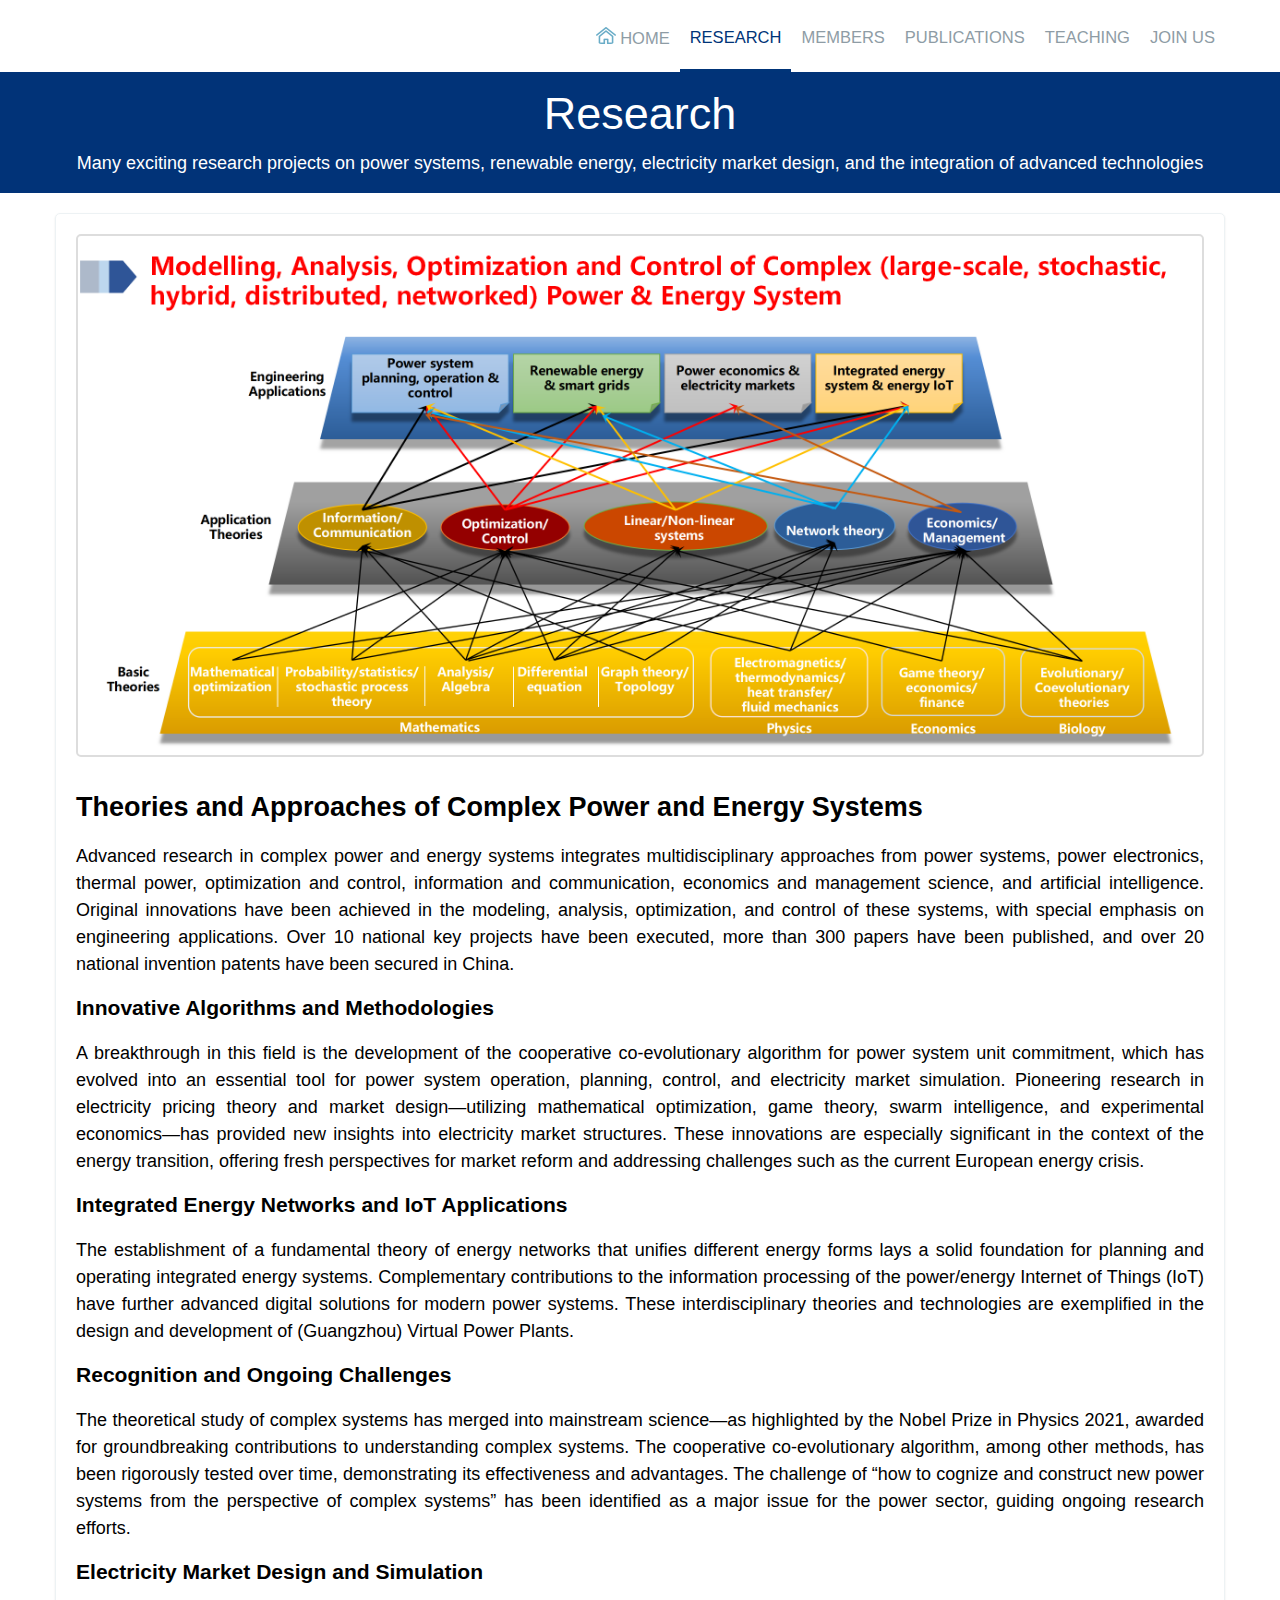
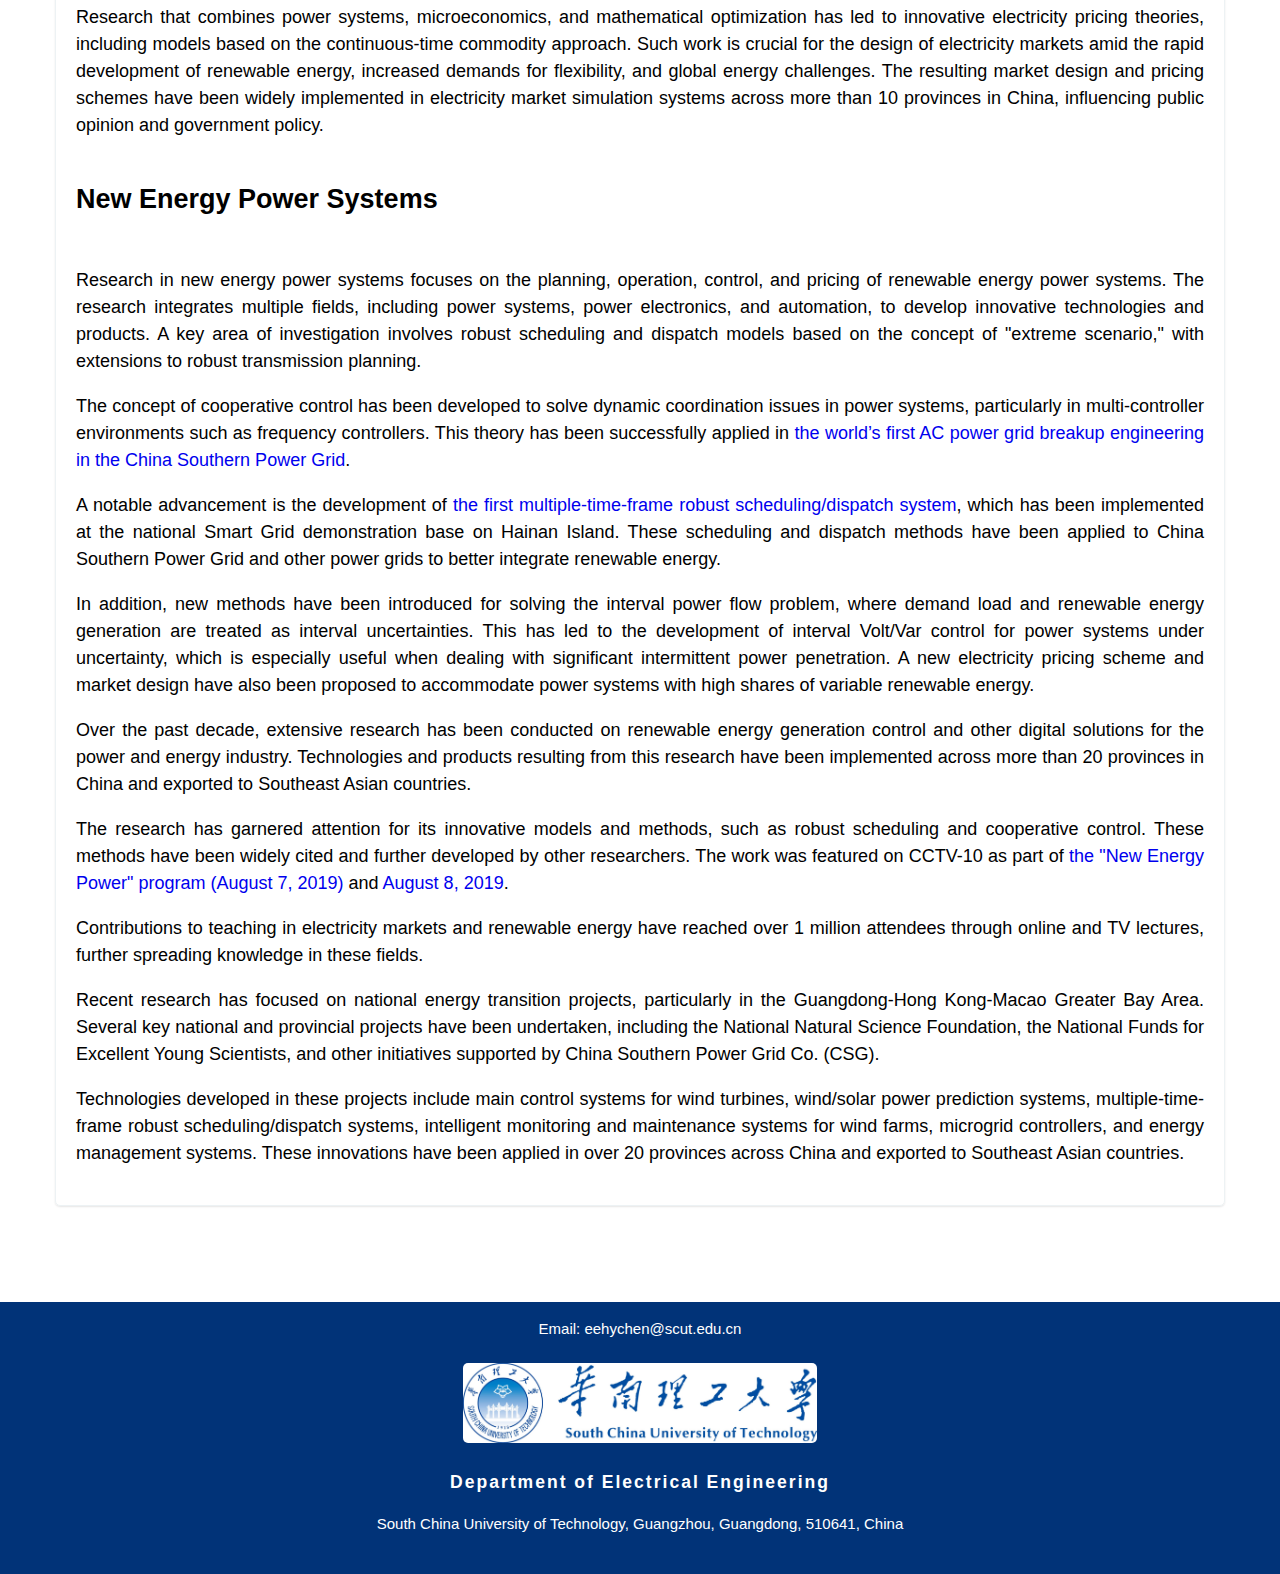
<file: research.html>
<!DOCTYPE html>
<html lang="en">
<!-- InstanceBegin template="/Templates/common_page.dwt" codeOutsideHTMLIsLocked="false" -->
<head>
    <meta charset="UTF-8">
    <meta content="IE=edge" http-equiv="X-UA-Compatible">
    <meta content="width=device-width, initial-scale=1.0,maximum-scale=1" name="viewport">
    <!-- InstanceBeginEditable name="doctitle" -->
    <title>Research</title>
    <!-- InstanceEndEditable -->
    <!-- Loading third party fonts -->
    <link href="fonts/font-awesome.min.css" rel="stylesheet" type="text/css">
    <!-- Loading main css file -->
    <link href="css/style.css" rel="stylesheet">
    <link href="css/style_slide.css" rel="stylesheet">
    <!--[if lt IE 9]>
    <script src="js/ie-support/html5.js"></script>
    <script src="js/ie-support/respond.js"></script>
    <![endif]-->
    <!-- InstanceBeginEditable name="head" -->
    <!-- InstanceEndEditable -->
</head>
<body>
<div class="site-content">
    <header class="site-header" data-bg-image="">
        <div class="container">
            <div class="header-bar">

                <div class="logo-type">
                </div>
                </a>
                </a>
                <nav class="main-navigation">
                    <!--<br>-->
                    <button class="menu-toggle">
                        <i class="fa fa-bars"></i>
                    </button>
                    <ul class="menu">
                        <!-- InstanceBeginEditable name="menu-item" -->
                        <li class="home menu-item">
                            <a href="index.html">
                                <img alt="Home" src="images/home-icon.png"> HOME</a>
                        </li>
                        <li class="menu-item current-menu-item">
                            <a href="research.html">Research </a>
                        </li>
                        <li class="menu-item">
                            <a href="members.html">Members </a>
                        </li>
                        <li class="menu-item">
                            <a href="publications.html">Publications </a>
                        </li>
                        <li class="menu-item">
                            <a href="news.html">Teaching </a>
                        </li>
                        <li class="menu-item">
                            <a href="joinus.html">Join Us</a>
                        </li>
                        <!-- InstanceEndEditable -->
                    </ul>
                </nav>
                <div class="mobile-navigation"></div>
            </div>
        </div>
    </header>
    <!-- InstanceBeginEditable name="page-title" -->
    <div class="page-head" data-bg-image="images/page-head-1.jpg">
        <div class="container">
            <h2 class="page-title">Research</h2>
            <small>Many exciting research projects on power systems, renewable energy, electricity market design,
                and the integration of advanced technologies</small>
            <!-- InstanceEndEditable -->
        </div>
    </div>
    <main class="main-content">
        <div class="fullwidth-block">
            <div class="container">
                <div class="boxed">
                    <div class="figure">
                        <img alt="Fig. 1 Key Research Areas" src="images/research/1.png"
                             style="max-width:100%; height:auto;">
                        <!--    <div class="caption">Fig. 1 Key Research Areas</div>-->
                    </div>

                    <br>
                    <h2>Theories and Approaches of Complex Power and Energy Systems</h2>
                    <p>
                        Advanced research in complex power and energy systems integrates multidisciplinary approaches
                        from power systems, power electronics, thermal power, optimization and control, information and
                        communication, economics and management science, and artificial intelligence. Original
                        innovations have been achieved in the modeling, analysis, optimization, and control of these
                        systems, with special emphasis on engineering applications. Over 10 national key
                        projects have been executed, more than 300 papers have been published, and over 20 national
                        invention patents have been secured in China.
                    </p>

                    <h3>Innovative Algorithms and Methodologies</h3>
                    <p>
                        A breakthrough in this field is the development of the cooperative co-evolutionary algorithm for
                        power system unit commitment, which has evolved into an essential tool for power system
                        operation, planning, control, and electricity market simulation. Pioneering research in
                        electricity pricing theory and market design—utilizing mathematical optimization, game theory,
                        swarm intelligence, and experimental economics—has provided new insights into electricity market
                        structures. These innovations are especially significant in the context of the energy
                        transition, offering fresh perspectives for market reform and addressing challenges such as the
                        current European energy crisis.
                    </p>

                    <h3>Integrated Energy Networks and IoT Applications</h3>
                    <p>
                        The establishment of a fundamental theory of energy networks that unifies different energy forms
                        lays a solid foundation for planning and operating integrated energy systems. Complementary
                        contributions to the information processing of the power/energy Internet of Things (IoT) have
                        further advanced digital solutions for modern power systems. These interdisciplinary theories
                        and technologies are exemplified in the design and development of (Guangzhou) Virtual Power
                        Plants.
                    </p>

                    <h3>Recognition and Ongoing Challenges</h3>
                    <p>
                        The theoretical study of complex systems has merged into mainstream science—as highlighted by
                        the Nobel Prize in Physics 2021, awarded for groundbreaking contributions to understanding
                        complex systems. The cooperative co-evolutionary algorithm, among other methods, has been
                        rigorously tested over time, demonstrating its effectiveness and advantages. The challenge of
                        “how to cognize and construct new power systems from the perspective of complex systems” has
                        been identified as a major issue for the power sector, guiding ongoing research efforts.
                    </p>

                    <h3>Electricity Market Design and Simulation</h3>
                    <p>
                        Research that combines power systems, microeconomics, and mathematical optimization has led to
                        innovative electricity pricing theories, including models based on the continuous-time commodity
                        approach. Such work is crucial for the design of electricity markets amid the rapid development
                        of renewable energy, increased demands for flexibility, and global energy challenges. The
                        resulting market design and pricing schemes have been widely implemented in electricity market
                        simulation systems across more than 10 provinces in China, influencing public opinion and
                        government policy.
                    </p>
                    <br>
                    <h2>New Energy Power Systems</h2>

                    <br>
                    <p>
                        Research in new energy power systems focuses on the planning, operation, control, and pricing of
                        renewable energy power systems.
                        The research integrates multiple fields, including power systems, power electronics, and
                        automation, to develop innovative technologies
                        and products. A key area of investigation involves robust scheduling and dispatch models based
                        on the concept of "extreme scenario," with extensions to robust transmission planning.
                    </p>

                    <p>
                        The concept of cooperative control has been developed to solve dynamic coordination issues in
                        power systems, particularly in multi-controller environments such as frequency controllers. This
                        theory has been successfully applied in <a
                            href="https://spectrum.ieee.org/energy/the-smarter-grid/why-southern-china-broke-up-its-power-grid?from=timeline"
                            target="_blank">the world’s first AC power grid breakup engineering in
                        the China Southern Power Grid</a>.
                    </p>

                    <p>
                        A notable advancement is the development of <a
                            href="http://www.chinadaily.com.cn/a/202104/20/WS607e43f7a31024ad0bab6b20.html"
                            target="_blank">the first multiple-time-frame robust
                        scheduling/dispatch system</a>, which has been implemented at the national Smart Grid demonstration base on Hainan Island. These scheduling and
                        dispatch methods have been applied to China Southern Power Grid and other power grids to better
                        integrate renewable energy.
                    </p>

                    <p>
                        In addition, new methods have been introduced for solving the interval power flow problem, where
                        demand load and renewable energy generation are treated as interval uncertainties. This has led
                        to the development of interval Volt/Var control for power systems under uncertainty, which is
                        especially useful when dealing with significant intermittent power penetration. A new
                        electricity pricing scheme and market design have also been proposed to accommodate power
                        systems with high shares of variable renewable energy.
                    </p>

                    <p>
                        Over the past decade, extensive research has been conducted on renewable energy generation
                        control and other digital solutions for the power and energy industry. Technologies and products
                        resulting from this research have been implemented across more than 20 provinces in China and
                        exported to Southeast Asian countries.
                    </p>

                    <p>
                        The research has garnered attention for its innovative models and methods, such as robust
                        scheduling and cooperative control. These methods have been widely cited and further developed
                        by other researchers. The work was featured on CCTV-10 as part of <a
                            href="https://tv.cctv.com/2019/08/07/VIDE81bWMzJ8EuWO348uhSJc190807.shtml" target="_blank">the "New Energy Power" program (August 7, 2019)</a>
                        and <a
                            href="https://tv.cctv.com/2019/08/08/VIDEFt99aDQTeHnaXnBVqfvt190808.shtml" target="_blank">August
                        8, 2019</a>.
                    </p>

                    <p>
                        Contributions to teaching in electricity markets and renewable energy have reached over 1
                        million attendees through online and TV lectures, further spreading knowledge in these fields.
                    </p>

                    <p>
                        Recent research has focused on national energy transition projects, particularly in the
                        Guangdong-Hong Kong-Macao Greater Bay Area. Several key national and provincial projects have
                        been undertaken, including the National
                        Natural Science Foundation, the National
                        Funds for Excellent Young Scientists, and other initiatives supported by China Southern
                        Power Grid Co. (CSG).
                    </p>

                    <p>
                        Technologies developed in these projects include main control systems for wind turbines,
                        wind/solar power prediction systems, multiple-time-frame robust scheduling/dispatch systems,
                        intelligent monitoring and maintenance systems for wind farms, microgrid controllers, and energy
                        management systems. These innovations have been applied in over 20 provinces across China and
                        exported to Southeast Asian countries.
                    </p>
                </div>
                <!-- InstanceBeginEditable name="main-content" -->

                <!-- InstanceEndEditable -->
                <div class="row">
                    <h2><br></h2>
                </div>


            </div>

        </div>
        <!-- .container -->
</div>
<!-- .fullwidth-block -->
</main>
</div>
<footer>
    <div class="site-footer" data-bg-image="images/page-head-1.jpg"
         style="background-image: url(&quot;images/page-head-1.jpg&quot;);">
        <div class="container">
            Email: eehychen@scut.edu.cn
            <br>
            <br>
            <img src="images/SCUTLogo.jpg"><br>

            <br>
            <h3>Department of Electrical Engineering</h3>
            South China University of Technology, Guangzhou, Guangdong, 510641, China
            <br>

            <br>

        </div>
    </div>
</footer>
<script src="js/jquery-1.11.1.min.js"></script>
<script src="js/plugins.js"></script>
<script src="js/app.js"></script>
<script src="js/google-track.js"></script>
<script src="js/slideshow.min.js"></script>
<!-- InstanceBeginEditable name="script" -->
<!-- InstanceEndEditable -->
</body>
<!-- InstanceEnd -->

</html>
</file>
<file: css/style.css>
/*!
 * Project_Name: Science Labs
 * Author: Themezy
 * Email: contact@themezy.com
 * Url: http://www.themezy.com
 */
/*=========================================== 
 * Importing CSS Libraries
 *===========================================*/
article,
aside,
details,
figcaption,
figure,
footer,
header,
hgroup,
nav,
section,
summary {
	display: block;
}

audio,
canvas,
video {
	display: inline-block;
}

audio:not([controls]) {
	display: none;
	height: 0;
}

[hidden],
template {
	display: none;
}

html {
	background: #fff;
	color: #000;
	-webkit-text-size-adjust: 100%;
	-ms-text-size-adjust: 100%;
}

html,
button,
input,
select,
textarea {
	font-family: sans-serif;
}

body {
	margin: 0;
}

a {
	background: transparent;
}

a:focus {
	outline: thin dotted;
}

a:hover,
a:active {
	outline: 0;
	color: #003478;
	/*font-size: 1.1em;*/
}

h1 {
	font-size: 2em;
	margin: 0.67em 0;
}

h2 {
	font-size: 1.5em;
	margin: 0.83em 0;
}

h3 {
	font-size: 1.17em;
	margin: 1em 0;
}

h4 {
	font-size: 1em;
	margin: 1.33em 0;
}

h5 {
	font-size: 0.83em;
	margin: 1.67em 0;
}

h6 {
	font-size: 0.75em;
	margin: 2.33em 0;
}

abbr[title] {
	border-bottom: 1px dotted;
}

b,
strong {
	font-weight: bold;
}

dfn {
	font-style: italic;
}

mark {
	background: #ff0;
	color: #000;
}

code,
kbd,
pre,
samp {
	font-family: monospace, serif;
	font-size: 1em;
}

pre {
	white-space: pre;
	white-space: pre-wrap;
	word-wrap: break-word;
}

q {
	quotes: "\201C""\201D""\2018""\2019";
}

q:before,
q:after {
	content: '';
	content: none;
}

small {
	font-size: 80%;
}

sub,
sup {
	font-size: 75%;
	line-height: 0;
	position: relative;
	vertical-align: baseline;
}

sup {
	top: -0.5em;
}

sub {
	bottom: -0.25em;
}

img {
	border-radius: 5px;
	border: 0;
}

svg:not(:root) {
	overflow: hidden;
}

figure {
	margin: 0;
}

fieldset {
	border: 1px solid #c0c0c0;
	margin: 0 2px;
	padding: 0.35em 0.625em 0.75em;
}

legend {
	border: 0;
	padding: 0;
	white-space: normal;
}

button,
input,
select,
textarea {
	font-family: inherit;
	font-size: 100%;
	margin: 0;
	vertical-align: baseline;
}

button,
input {
	line-height: normal;
}

button,
select {
	text-transform: none;
}

button,
html input[type="button"],
input[type="reset"],
input[type="submit"] {
	-webkit-appearance: button;
	cursor: pointer;
}

button[disabled],
input[disabled] {
	cursor: default;
}

input[type="checkbox"],
input[type="radio"] {
	box-sizing: border-box;
	padding: 0;
}

input[type="search"] {
	-webkit-appearance: textfield;
	box-sizing: content-box;
}

input[type="search"]::-webkit-search-cancel-button,
input[type="search"]::-webkit-search-decoration {
	-webkit-appearance: none;
}

button::-moz-focus-inner,
input::-moz-focus-inner {
	border: 0;
	padding: 0;
}

textarea {
	overflow: auto;
	vertical-align: top;
}

table {
	border-collapse: collapse;
	border-spacing: 0;
}

*,
*:before,
*:after {
	box-sizing: border-box;
}

/*
 * Global Styles
 */
html {
	font-size: 15px;
}

body {
	/*color: #8e9ca5;*/
	font-family: "Roboto", "Open Sans", sans-serif;
	font-weight: 500;
	line-height: 1.5;
}

h1,
h2,
h3,
h4,
h5,
h6 {
	font-weight: 700;
	margin: 0 0 20px;
	line-height: normal;
}

hr {
	border: none;
	border-bottom: 1px solid #777;
}

ul,
ol {
	margin: 0;
	padding-left: 0;
}

a {
	text-decoration: none;
	color: #3366c;
}

address {
	font-style: normal;
}

p {
	margin-top: 0;
}

form input,
form textarea,
form select {
	outline: none;
	border: 1px solid #EEE;
	padding: 6px;
	border-radius: 5px;
	float: none;
}

form select {
	-webkit-appearance: none;
	-moz-appearance: none;
	appearance: none;
}

form textarea {
	resize: vertical;
}

form input[type="submit"],
form button,
form input[type="reset"] {
	border: none;
	background-color: #003478;
}


/*
 * Reusable Components Style
 */
members_bottom {
	position: right;
}

.dropdown {
	position: relative;
	display: inline-block;
	padding: 6px 8px 3px;
	vertical-align: middle;
}

.dropdown-content {
	display: none;
	position: absolute;
	background-color: #f9f9f9;
	min-width: 268px;
	box-shadow: 0px 8px 16px 0px rgba(0, 0, 0, 0.2);
	padding: 6px;
	z-index: 1;
	right: 0;
}

.dropdown:hover .dropdown-content {
	display: block;
	alignment-adjust: hanging;
}

.colophon {
	text-align: right;
}

.CD-right {
	text-align: right;
}

.button.back {
	float: right;
}

.button_pup {
	background: #47adf1;
	display: inline-block;
	border-radius: 5px;
	box-shadow: inset 0 0 100px #003478;
	color: white;
	font-weight: bold;
	-webkit-transition: .3s ease;
	transition: .3s ease;
	float: none;
	padding: 6px;
}

.bottom-menu {
	padding: 0px 16px 0px 0px;
	display: inline-block;
	font-size: 1.1em;
}

.CD-social-index {
	float: right;
}

.pap_link {
	font-size: 1em;
	/*  font-weight: bold; */
	padding: 6px;
}

.pap_btitle {
	font-size: 1.1em;
	font-weight: bold;
}

pap_author {}

pap_title {
	font-style: italic;
}

pap_journal {
	font-weight: bold;
}

pap_other {}

pap_year {
	font-weight: bold;
}

pap_bottom {
	float: right;
}

.button,
form input[type="submit"],
form button,
form input[type="reset"] {
	background: #e7edf1;
	display: inline-block;
	border-radius: 5px;
	box-shadow: 0 1px 1px rgba(0, 0, 0, 0.3);
	color: #8e9ca5;
	-webkit-transition: .3s ease;
	transition: .3s ease;
	float: none;
	padding: 6px;
}

.button.back,
form input.back[type="submit"],
form button.back,
form input.back[type="reset"] {
	margin-bottom: 30px;
}

.button img,
form input[type="submit"] img,
form button img,
form input[type="reset"] img {
	margin-right: 10px;
}

.button:hover,
form input[type="submit"]:hover,
form button:hover,
form input[type="reset"]:hover {
	box-shadow: inset 0 0 100px #003478;
	color: white;
}

.button.white,
form input.white[type="submit"],
form button.white,
form input.white[type="reset"] {
	background: white;
}

.container {
	margin-right: auto;
	margin-left: auto;
	padding-left: 15px;
	padding-right: 15px;
	*zoom: 1;
}

.container:after {
	content: " ";
	clear: both;
	display: block;
	overflow: hidden;
	height: 0;
}

@media (min-width: 768px) {
	.container {
		width: 750px;
	}
}

@media (min-width: 992px) {
	.container {
		width: 970px;
	}
}

@media (min-width: 1201px) {
	.container {
		width: 1200px;
	}
}

.container-fluid {
	margin-right: auto;
	margin-left: auto;
	padding-left: 15px;
	padding-right: 15px;
	*zoom: 1;
}

.container-fluid:after {
	content: " ";
	clear: both;
	display: block;
	overflow: hidden;
	height: 0;
}

.row {
	margin-left: -15px;
	margin-right: -15px;
	*zoom: 1;
}

.row:after {
	content: " ";
	clear: both;
	display: block;
	overflow: hidden;
	height: 0;
}

.col-xs-1,
.col-sm-1,
.col-md-1,
.col-lg-1,
.col-xs-2,
.col-sm-2,
.col-md-2,
.col-lg-2,
.col-xs-3,
.col-sm-3,
.col-md-3,
.col-lg-3,
.col-xs-4,
.col-sm-4,
.col-md-4,
.col-lg-4,
.col-xs-5,
.col-sm-5,
.col-md-5,
.col-lg-5,
.col-xs-6,
.col-sm-6,
.col-md-6,
.col-lg-6,
.col-xs-7,
.col-sm-7,
.col-md-7,
.col-lg-7,
.col-xs-8,
.col-sm-8,
.col-md-8,
.col-lg-8,
.col-xs-9,
.col-sm-9,
.col-md-9,
.col-lg-9,
.col-xs-10,
.col-sm-10,
.col-md-10,
.col-lg-10,
.col-xs-11,
.col-sm-11,
.col-md-11,
.col-lg-11,
.col-xs-12,
.col-sm-12,
.col-md-12,
.col-lg-12 {
	position: relative;
	min-height: 1px;
	padding-left: 15px;
	padding-right: 15px;
}

.col-xs-1,
.col-xs-2,
.col-xs-3,
.col-xs-4,
.col-xs-5,
.col-xs-6,
.col-xs-7,
.col-xs-8,
.col-xs-9,
.col-xs-10,
.col-xs-11,
.col-xs-12 {
	float: left;
}

.col-xs-1 {
	width: 8.3333333333%;
}

.col-xs-2 {
	width: 16.6666666667%;
}

.col-xs-3 {
	width: 25%;
}

.col-xs-4 {
	width: 33.3333333333%;
}

.col-xs-5 {
	width: 41.6666666667%;
}

.col-xs-6 {
	width: 50%;
}

.col-xs-7 {
	width: 58.3333333333%;
}

.col-xs-8 {
	width: 66.6666666667%;
}

.col-xs-9 {
	width: 75%;
}

.col-xs-10 {
	width: 83.3333333333%;
}

.col-xs-11 {
	width: 91.6666666667%;
}

.col-xs-12 {
	width: 100%;
}

.col-xs-pull-0 {
	right: auto;
}

.col-xs-pull-1 {
	right: 8.3333333333%;
}

.col-xs-pull-2 {
	right: 16.6666666667%;
}

.col-xs-pull-3 {
	right: 25%;
}

.col-xs-pull-4 {
	right: 33.3333333333%;
}

.col-xs-pull-5 {
	right: 41.6666666667%;
}

.col-xs-pull-6 {
	right: 50%;
}

.col-xs-pull-7 {
	right: 58.3333333333%;
}

.col-xs-pull-8 {
	right: 66.6666666667%;
}

.col-xs-pull-9 {
	right: 75%;
}

.col-xs-pull-10 {
	right: 83.3333333333%;
}

.col-xs-pull-11 {
	right: 91.6666666667%;
}

.col-xs-pull-12 {
	right: 100%;
}

.col-xs-push-0 {
	left: auto;
}

.col-xs-push-1 {
	left: 8.3333333333%;
}

.col-xs-push-2 {
	left: 16.6666666667%;
}

.col-xs-push-3 {
	left: 25%;
}

.col-xs-push-4 {
	left: 33.3333333333%;
}

.col-xs-push-5 {
	left: 41.6666666667%;
}

.col-xs-push-6 {
	left: 50%;
}

.col-xs-push-7 {
	left: 58.3333333333%;
}

.col-xs-push-8 {
	left: 66.6666666667%;
}

.col-xs-push-9 {
	left: 75%;
}

.col-xs-push-10 {
	left: 83.3333333333%;
}

.col-xs-push-11 {
	left: 91.6666666667%;
}

.col-xs-push-12 {
	left: 100%;
}

.col-xs-offset-0 {
	margin-left: 0%;
}

.col-xs-offset-1 {
	margin-left: 8.3333333333%;
}

.col-xs-offset-2 {
	margin-left: 16.6666666667%;
}

.col-xs-offset-3 {
	margin-left: 25%;
}

.col-xs-offset-4 {
	margin-left: 33.3333333333%;
}

.col-xs-offset-5 {
	margin-left: 41.6666666667%;
}

.col-xs-offset-6 {
	margin-left: 50%;
}

.col-xs-offset-7 {
	margin-left: 58.3333333333%;
}

.col-xs-offset-8 {
	margin-left: 66.6666666667%;
}

.col-xs-offset-9 {
	margin-left: 75%;
}

.col-xs-offset-10 {
	margin-left: 83.3333333333%;
}

.col-xs-offset-11 {
	margin-left: 91.6666666667%;
}

.col-xs-offset-12 {
	margin-left: 100%;
}

@media (min-width: 768px) {

	.col-sm-1,
	.col-sm-2,
	.col-sm-3,
	.col-sm-4,
	.col-sm-5,
	.col-sm-6,
	.col-sm-7,
	.col-sm-8,
	.col-sm-9,
	.col-sm-10,
	.col-sm-11,
	.col-sm-12 {
		float: left;
	}

	.col-sm-1 {
		width: 8.3333333333%;
	}

	.col-sm-2 {
		width: 16.6666666667%;
	}

	.col-sm-3 {
		width: 25%;
	}

	.col-sm-4 {
		width: 33.3333333333%;
	}

	.col-sm-5 {
		width: 41.6666666667%;
	}

	.col-sm-6 {
		width: 50%;
	}

	.col-sm-7 {
		width: 58.3333333333%;
	}

	.col-sm-8 {
		width: 66.6666666667%;
	}

	.col-sm-9 {
		width: 75%;
	}

	.col-sm-10 {
		width: 83.3333333333%;
	}

	.col-sm-11 {
		width: 91.6666666667%;
	}

	.col-sm-12 {
		width: 100%;
	}

	.col-sm-pull-0 {
		right: auto;
	}

	.col-sm-pull-1 {
		right: 8.3333333333%;
	}

	.col-sm-pull-2 {
		right: 16.6666666667%;
	}

	.col-sm-pull-3 {
		right: 25%;
	}

	.col-sm-pull-4 {
		right: 33.3333333333%;
	}

	.col-sm-pull-5 {
		right: 41.6666666667%;
	}

	.col-sm-pull-6 {
		right: 50%;
	}

	.col-sm-pull-7 {
		right: 58.3333333333%;
	}

	.col-sm-pull-8 {
		right: 66.6666666667%;
	}

	.col-sm-pull-9 {
		right: 75%;
	}

	.col-sm-pull-10 {
		right: 83.3333333333%;
	}

	.col-sm-pull-11 {
		right: 91.6666666667%;
	}

	.col-sm-pull-12 {
		right: 100%;
	}

	.col-sm-push-0 {
		left: auto;
	}

	.col-sm-push-1 {
		left: 8.3333333333%;
	}

	.col-sm-push-2 {
		left: 16.6666666667%;
	}

	.col-sm-push-3 {
		left: 25%;
	}

	.col-sm-push-4 {
		left: 33.3333333333%;
	}

	.col-sm-push-5 {
		left: 41.6666666667%;
	}

	.col-sm-push-6 {
		left: 50%;
	}

	.col-sm-push-7 {
		left: 58.3333333333%;
	}

	.col-sm-push-8 {
		left: 66.6666666667%;
	}

	.col-sm-push-9 {
		left: 75%;
	}

	.col-sm-push-10 {
		left: 83.3333333333%;
	}

	.col-sm-push-11 {
		left: 91.6666666667%;
	}

	.col-sm-push-12 {
		left: 100%;
	}

	.col-sm-offset-0 {
		margin-left: 0%;
	}

	.col-sm-offset-1 {
		margin-left: 8.3333333333%;
	}

	.col-sm-offset-2 {
		margin-left: 16.6666666667%;
	}

	.col-sm-offset-3 {
		margin-left: 25%;
	}

	.col-sm-offset-4 {
		margin-left: 33.3333333333%;
	}

	.col-sm-offset-5 {
		margin-left: 41.6666666667%;
	}

	.col-sm-offset-6 {
		margin-left: 50%;
	}

	.col-sm-offset-7 {
		margin-left: 58.3333333333%;
	}

	.col-sm-offset-8 {
		margin-left: 66.6666666667%;
	}

	.col-sm-offset-9 {
		margin-left: 75%;
	}

	.col-sm-offset-10 {
		margin-left: 83.3333333333%;
	}

	.col-sm-offset-11 {
		margin-left: 91.6666666667%;
	}

	.col-sm-offset-12 {
		margin-left: 100%;
	}
}

@media (min-width: 992px) {

	.col-md-1,
	.col-md-2,
	.col-md-3,
	.col-md-4,
	.col-md-5,
	.col-md-6,
	.col-md-7,
	.col-md-8,
	.col-md-9,
	.col-md-10,
	.col-md-11,
	.col-md-12 {
		float: left;
	}

	.col-md-1 {
		width: 8.3333333333%;
	}

	.col-md-2 {
		width: 16.6666666667%;
	}

	.col-md-3 {
		width: 25%;
	}

	.col-md-4 {
		width: 33.3333333333%;
	}

	.col-md-5 {
		width: 41.6666666667%;
	}

	.col-md-6 {
		width: 50%;
	}

	.col-md-7 {
		width: 58.3333333333%;
	}

	.col-md-8 {
		width: 66.6666666667%;
	}

	.col-md-9 {
		width: 75%;
	}

	.col-md-10 {
		width: 83.3333333333%;
	}

	.col-md-11 {
		width: 91.6666666667%;
	}

	.col-md-12 {
		width: 100%;
	}

	.col-md-pull-0 {
		right: auto;
	}

	.col-md-pull-1 {
		right: 8.3333333333%;
	}

	.col-md-pull-2 {
		right: 16.6666666667%;
	}

	.col-md-pull-3 {
		right: 25%;
	}

	.col-md-pull-4 {
		right: 33.3333333333%;
	}

	.col-md-pull-5 {
		right: 41.6666666667%;
	}

	.col-md-pull-6 {
		right: 50%;
	}

	.col-md-pull-7 {
		right: 58.3333333333%;
	}

	.col-md-pull-8 {
		right: 66.6666666667%;
	}

	.col-md-pull-9 {
		right: 75%;
	}

	.col-md-pull-10 {
		right: 83.3333333333%;
	}

	.col-md-pull-11 {
		right: 91.6666666667%;
	}

	.col-md-pull-12 {
		right: 100%;
	}

	.col-md-push-0 {
		left: auto;
	}

	.col-md-push-1 {
		left: 8.3333333333%;
	}

	.col-md-push-2 {
		left: 16.6666666667%;
	}

	.col-md-push-3 {
		left: 25%;
	}

	.col-md-push-4 {
		left: 33.3333333333%;
	}

	.col-md-push-5 {
		left: 41.6666666667%;
	}

	.col-md-push-6 {
		left: 50%;
	}

	.col-md-push-7 {
		left: 58.3333333333%;
	}

	.col-md-push-8 {
		left: 66.6666666667%;
	}

	.col-md-push-9 {
		left: 75%;
	}

	.col-md-push-10 {
		left: 83.3333333333%;
	}

	.col-md-push-11 {
		left: 91.6666666667%;
	}

	.col-md-push-12 {
		left: 100%;
	}

	.col-md-offset-0 {
		margin-left: 0%;
	}

	.col-md-offset-1 {
		margin-left: 8.3333333333%;
	}

	.col-md-offset-2 {
		margin-left: 16.6666666667%;
	}

	.col-md-offset-3 {
		margin-left: 25%;
	}

	.col-md-offset-4 {
		margin-left: 33.3333333333%;
	}

	.col-md-offset-5 {
		margin-left: 41.6666666667%;
	}

	.col-md-offset-6 {
		margin-left: 50%;
	}

	.col-md-offset-7 {
		margin-left: 58.3333333333%;
	}

	.col-md-offset-8 {
		margin-left: 66.6666666667%;
	}

	.col-md-offset-9 {
		margin-left: 75%;
	}

	.col-md-offset-10 {
		margin-left: 83.3333333333%;
	}

	.col-md-offset-11 {
		margin-left: 91.6666666667%;
	}

	.col-md-offset-12 {
		margin-left: 100%;
	}
}

@media (min-width: 1200px) {

	.col-lg-1,
	.col-lg-2,
	.col-lg-3,
	.col-lg-4,
	.col-lg-5,
	.col-lg-6,
	.col-lg-7,
	.col-lg-8,
	.col-lg-9,
	.col-lg-10,
	.col-lg-11,
	.col-lg-12 {
		float: left;
	}

	.col-lg-1 {
		width: 8.3333333333%;
	}

	.col-lg-2 {
		width: 16.6666666667%;
	}

	.col-lg-3 {
		width: 25%;
	}

	.col-lg-4 {
		width: 33.3333333333%;
	}

	.col-lg-5 {
		width: 41.6666666667%;
	}

	.col-lg-6 {
		width: 50%;
	}

	.col-lg-7 {
		width: 58.3333333333%;
	}

	.col-lg-8 {
		width: 66.6666666667%;
	}

	.col-lg-9 {
		width: 75%;
	}

	.col-lg-10 {
		width: 83.3333333333%;
	}

	.col-lg-11 {
		width: 91.6666666667%;
	}

	.col-lg-12 {
		width: 100%;
	}

	.col-lg-pull-0 {
		right: auto;
	}

	.col-lg-pull-1 {
		right: 8.3333333333%;
	}

	.col-lg-pull-2 {
		right: 16.6666666667%;
	}

	.col-lg-pull-3 {
		right: 25%;
	}

	.col-lg-pull-4 {
		right: 33.3333333333%;
	}

	.col-lg-pull-5 {
		right: 41.6666666667%;
	}

	.col-lg-pull-6 {
		right: 50%;
	}

	.col-lg-pull-7 {
		right: 58.3333333333%;
	}

	.col-lg-pull-8 {
		right: 66.6666666667%;
	}

	.col-lg-pull-9 {
		right: 75%;
	}

	.col-lg-pull-10 {
		right: 83.3333333333%;
	}

	.col-lg-pull-11 {
		right: 91.6666666667%;
	}

	.col-lg-pull-12 {
		right: 100%;
	}

	.col-lg-push-0 {
		left: auto;
	}

	.col-lg-push-1 {
		left: 8.3333333333%;
	}

	.col-lg-push-2 {
		left: 16.6666666667%;
	}

	.col-lg-push-3 {
		left: 25%;
	}

	.col-lg-push-4 {
		left: 33.3333333333%;
	}

	.col-lg-push-5 {
		left: 41.6666666667%;
	}

	.col-lg-push-6 {
		left: 50%;
	}

	.col-lg-push-7 {
		left: 58.3333333333%;
	}

	.col-lg-push-8 {
		left: 66.6666666667%;
	}

	.col-lg-push-9 {
		left: 75%;
	}

	.col-lg-push-10 {
		left: 83.3333333333%;
	}

	.col-lg-push-11 {
		left: 91.6666666667%;
	}

	.col-lg-push-12 {
		left: 100%;
	}

	.col-lg-offset-0 {
		margin-left: 0%;
	}

	.col-lg-offset-1 {
		margin-left: 8.3333333333%;
	}

	.col-lg-offset-2 {
		margin-left: 16.6666666667%;
	}

	.col-lg-offset-3 {
		margin-left: 25%;
	}

	.col-lg-offset-4 {
		margin-left: 33.3333333333%;
	}

	.col-lg-offset-5 {
		margin-left: 41.6666666667%;
	}

	.col-lg-offset-6 {
		margin-left: 50%;
	}

	.col-lg-offset-7 {
		margin-left: 58.3333333333%;
	}

	.col-lg-offset-8 {
		margin-left: 66.6666666667%;
	}

	.col-lg-offset-9 {
		margin-left: 75%;
	}

	.col-lg-offset-10 {
		margin-left: 83.3333333333%;
	}

	.col-lg-offset-11 {
		margin-left: 91.6666666667%;
	}

	.col-lg-offset-12 {
		margin-left: 100%;
	}
}

@-ms-viewport {
	width: device-width;
}

.visible-xs,
.visible-sm,
.visible-md,
.visible-lg {
	display: none !important;
}

.visible-xs-block,
.visible-xs-inline,
.visible-xs-inline-block,
.visible-sm-block,
.visible-sm-inline,
.visible-sm-inline-block,
.visible-md-block,
.visible-md-inline,
.visible-md-inline-block,
.visible-lg-block,
.visible-lg-inline,
.visible-lg-inline-block {
	display: none !important;
}

@media (max-width: 767px) {
	.visible-xs {
		display: block !important;
	}

	table.visible-xs {
		display: table;
	}

	tr.visible-xs {
		display: table-row !important;
	}

	th.visible-xs,
	td.visible-xs {
		display: table-cell !important;
	}
}

@media (max-width: 767px) {
	.visible-xs-block {
		display: block !important;
	}
}

@media (max-width: 767px) {
	.visible-xs-inline {
		display: inline !important;
	}
}

@media (max-width: 767px) {
	.visible-xs-inline-block {
		display: inline-block !important;
	}
}

@media (min-width: 768px) and (max-width: 991px) {
	.visible-sm {
		display: block !important;
	}

	table.visible-sm {
		display: table;
	}

	tr.visible-sm {
		display: table-row !important;
	}

	th.visible-sm,
	td.visible-sm {
		display: table-cell !important;
	}
}

@media (min-width: 768px) and (max-width: 991px) {
	.visible-sm-block {
		display: block !important;
	}
}

@media (min-width: 768px) and (max-width: 991px) {
	.visible-sm-inline {
		display: inline !important;
	}
}

@media (min-width: 768px) and (max-width: 991px) {
	.visible-sm-inline-block {
		display: inline-block !important;
	}
}

@media (min-width: 992px) and (max-width: 1199px) {
	.visible-md {
		display: block !important;
	}

	table.visible-md {
		display: table;
	}

	tr.visible-md {
		display: table-row !important;
	}

	th.visible-md,
	td.visible-md {
		display: table-cell !important;
	}
}

@media (min-width: 992px) and (max-width: 1199px) {
	.visible-md-block {
		display: block !important;
	}
}

@media (min-width: 992px) and (max-width: 1199px) {
	.visible-md-inline {
		display: inline !important;
	}
}

@media (min-width: 992px) and (max-width: 1199px) {
	.visible-md-inline-block {
		display: inline-block !important;
	}
}

@media (min-width: 1200px) {
	.visible-lg {
		display: block !important;
	}

	table.visible-lg {
		display: table;
	}

	tr.visible-lg {
		display: table-row !important;
	}

	th.visible-lg,
	td.visible-lg {
		display: table-cell !important;
	}
}

@media (min-width: 1200px) {
	.visible-lg-block {
		display: block !important;
	}
}

@media (min-width: 1200px) {
	.visible-lg-inline {
		display: inline !important;
	}
}

@media (min-width: 1200px) {
	.visible-lg-inline-block {
		display: inline-block !important;
	}
}

@media (max-width: 767px) {
	.hidden-xs {
		display: none !important;
	}
}

@media (min-width: 768px) and (max-width: 991px) {
	.hidden-sm {
		display: none !important;
	}
}

@media (min-width: 992px) and (max-width: 1199px) {
	.hidden-md {
		display: none !important;
	}
}

@media (min-width: 1200px) {
	.hidden-lg {
		display: none !important;
	}
}

.visible-print {
	display: none !important;
}

@media print {
	.visible-print {
		display: block !important;
	}

	table.visible-print {
		display: table;
	}

	tr.visible-print {
		display: table-row !important;
	}

	th.visible-print,
	td.visible-print {
		display: table-cell !important;
	}
}

.visible-print-block {
	display: none !important;
}

@media print {
	.visible-print-block {
		display: block !important;
	}
}

.visible-print-inline {
	display: none !important;
}

@media print {
	.visible-print-inline {
		display: inline !important;
	}
}

.visible-print-inline-block {
	display: none !important;
}

@media print {
	.visible-print-inline-block {
		display: inline-block !important;
	}
}

@media print {
	.hidden-print {
		display: none !important;
	}
}

/*
 * Header Styles
 */
.site-header {
	position: relative;
	z-index: 9;
}

.site-header.collapsed-nav {
	position: absolute;
	top: 50px;
	width: 100%;
	left: 0;
}

.header-bar {
	*zoom: 1;
	background: white;
	border-radius: 5px;
}

.header-bar:after {
	content: " ";
	clear: both;
	display: block;
	overflow: hidden;
	height: 0;
}

.branding {
	float: left;
	padding: 3px 3px 1px;
	vertical-align: middle;
}

.branding .logo,
.branding .logo-type {
	display: inline-block;
	vertical-align: middle;
}

.branding .logo {
	margin-right: 3px;
}

.branding .logo-type .site-title {
	margin: 0 0 3px;
	font-size: 16px;
	font-size: 1.3em;
}

.branding .logo-type .site-description {
	font-size: 12px;
	font-size: 0.88em;
}

.main-navigation {
	*zoom: 1;
	float: right;
}

.main-navigation:after {
	content: " ";
	clear: both;
	display: block;
	overflow: hidden;
	height: 0;
}

.main-navigation .menu-toggle {
	display: inline-block;
	vertical-align: middle;
	background: none;
	border: none;
	font-size: 20px;
	font-size: 1.3333333333em;
	color: #8e9ca5;
	outline: none;
	display: none;
	padding: 8px;
}

.main-navigation .menu-toggle:hover,
.main-navigation .menu-toggle:active {
	color: #003478;
}

@media screen and (max-width: 1200px) {
	.main-navigation .menu-toggle {
		display: block;
	}
}

.main-navigation .menu {
	list-style: none;
	display: inline-block;
	vertical-align: middle;
	*zoom: 1;
}

.main-navigation .menu:after {
	content: " ";
	clear: both;
	display: block;
	overflow: hidden;
	height: 0;
}

@media screen and (max-width: 1200px) {
	.main-navigation {
		/*float: none;*/
	}

	.main-navigation .menu {
		display: none;
	}
}

.main-navigation .menu .menu-item {
	float: left;
	font-size: 1em;
}

.main-navigation .menu .menu-item.home a {
	padding: 27px 10px 22px;
}

.main-navigation .menu .menu-item a {
	font-size: 13px;
	font-size: 1.1em;
	text-transform: uppercase;
	font-weight: 400;
	padding: 28px 10px 22px;
	display: block;
	color: #8e9ca5;
	-webkit-transition: .3s ease;
	transition: .3s ease;
	border-bottom: 2px solid transparent;
	line-height: normal;
}

.main-navigation .menu .menu-item.current-menu-item a,
.main-navigation .menu .menu-item:hover a {
	color: #003478;
	border-bottom: 3px solid #003478;
}

.mobile-navigation {
	padding: 30px;
	clear: both;
	display: none;
}

@media screen and (min-width: 1200px) {
	.mobile-navigation {
		display: none !important;
	}
}

.mobile-navigation .menu {
	border-radius: 5px;
	background: #edf2f4;
	list-style: none;
}

.mobile-navigation .menu a {
	color: #8e9ca5;
	padding: 15px 20px;
	display: block;
	text-align: center;
	text-transform: uppercase;
	-webkit-transition: .3s ease;
	transition: .3s ease;
}

.mobile-navigation .menu a:hover,
.mobile-navigation .menu a:active {
	background: #c6dfea;
	color: white;
}

.mobile-navigation .menu .menu-item {
	border-bottom: 1px solid white;
}

.mobile-navigation .menu .menu-item:last-child {
	border-bottom: none;
}

.hero {
	*zoom: 1;
	position: relative;
}

.hero:after {
	content: " ";
	clear: both;
	display: block;
	overflow: hidden;
	height: 0;
}

.hero .slides {
	list-style: none;
	*zoom: 1;
}

.hero .slides:after {
	content: " ";
	clear: both;
	display: block;
	overflow: hidden;
	height: 0;
}

.hero .slides li {
	width: 100%;
	margin-right: -100%;
	float: left;
	min-height: 680px;
	padding-bottom: 100px;
	background-size: cover;
	background-position: center;
}

.hero .slide-content {
	text-align: center;
	padding-top: 200px;
	color: white;
	width: 80%;
	margin: 0 auto;
}

.hero .slide-content .slide-title {
	font-size: 60px;
	font-size: 4em;
	font-weight: 300;
}

.hero .slide-content p {
	font-size: 24px;
	font-size: 1.6em;
}

.hero .slide-content .button,
.hero .slide-content form input[type="submit"],
form .hero .slide-content input[type="submit"],
.hero .slide-content form button,
form .hero .slide-content button,
.hero .slide-content form input[type="reset"],
form .hero .slide-content input[type="reset"] {
	font-size: 20px;
	font-size: 1.3333333333em;
}

.hero .flex-control-nav {
	position: absolute;
	bottom: 0;
	width: 100%;
	left: 0;
	z-index: 8;
	text-align: center;
}

.hero .flex-control-nav li {
	display: inline-block;
	margin: 30px 5px;
}

.hero .flex-control-nav li a {
	width: 25px;
	height: 25px;
	background: white;
	border-radius: 50%;
	display: block;
	overflow: hidden;
	text-indent: -9999px;
	position: relative;
	cursor: pointer;
}

.hero .flex-control-nav li a:before {
	content: " ";
	width: 17px;
	height: 17px;
	position: absolute;
	left: 0;
	right: 0;
	top: 0;
	bottom: 0;
	margin: auto;
	background: #003478;
	border-radius: 50%;
	opacity: 0;
	-webkit-transition: .3s ease;
	transition: .3s ease;
	-webkit-transform: scale(0);
	-ms-transform: scale(0);
	transform: scale(0);
}

.hero .flex-control-nav li a.flex-active:before,
.hero .flex-control-nav li a:hover:before {
	opacity: 1;
	-webkit-transform: scale(1);
	-ms-transform: scale(1);
	transform: scale(1);
}

.page-head {
	background-size: cover;
	text-align: center;
	color: white;
	padding-top: 16px;
	padding-right: 0;
	padding-bottom: 16px;
	padding-left: 0;
}

.page-head .page-title {
	font-size: 60px;
	font-size: 3em;
	font-weight: 300;
	margin: 0 0 10px;
}

.page-head small {
	font-size: 18px;
	font-size: 1.2em;
}

.fullwidth-block {
	padding: 20px 0;
}

.fullwidth-bottom {
	padding: 8px 0;
}

.section-title {
	font-size: 30px;
	font-size: 2em;
	font-weight: 300;
	margin-bottom: 30px;
}

.feature {
	margin-bottom: 30px;
	text-align: center;
	border: 1px solid #e1e8ec;
	border-radius: 10px;
	padding: 30px;
	box-shadow: 0 1px 1px rgba(0, 0, 0, 0.1);
}

.feature .feature-image {
	margin-bottom: 20px;
}

.feature .feature-title {
	font-size: 30px;
	font-size: 2em;
	font-weight: 300;
}

.feature p {
	font-size: 16px;
	font-size: 1.0666666667em;
	margin-bottom: 30px;
}

.post {
	position: relative;
	margin-bottom: 30px;
}

.post .featured-image {
	margin-bottom: 20px;
}

.post .featured-image img {
	max-width: 100%;
	border-radius: 5px;
	width: 100%;
	height: auto;
	display: block;
}

.post .entry-title {
	font-size: 24px;
	font-size: 1.6em;
	font-weight: 300;
	margin: 0 0 10px;
}

.post .date {
	display: block;
	margin-bottom: 30px;
	font-size: 11px;
	font-size: 0.7333333333em;
}

.post:after {
	content: " ";
	display: block;
	margin-top: 30px;
	width: 22px;
	height: 11px;
	background: url(images/arrow-long.png);
}

.cta {
	text-align: center;
	color: white;
}

.cta .cta-title {
	font-size: 60px;
	font-size: 4em;
	font-weight: 300;
}

.cta p {
	font-size: 24px;
	font-size: 1.6em;
}

.cta .button,
.cta form input[type="submit"],
form .cta input[type="submit"],
.cta form button,
form .cta button,
.cta form input[type="reset"],
form .cta input[type="reset"] {
	font-size: 18px;
	font-size: 1.2em;
}

.sponsor {
	display: table;
	margin: 0 auto;
}

/*  .sponsor h2 {
	  margin: 0 0 6px 0;
	  text-align:center;}*/
.sponsor img {
	padding: 0 8px;
	vertical-align: middle;
}

.subscribe-form {
	display: table;
	margin: 0 auto;
}

.subscribe-form h2 {
	font-size: 24px;
	font-size: 1.6em;
	font-weight: 300;
	display: inline-block;
	vertical-align: middle;
	margin: 0 20px 0 0;
}

.subscribe-form form {
	display: inline-block;
	vertical-align: middle;
	position: relative;
}

.subscribe-form form input[type="text"],
.subscribe-form form input[type="email"] {
	width: 500px;
	max-width: 100%;
	padding: 20px 100px 20px 20px;
}

.subscribe-form form input[type="text"]:hover,
.subscribe-form form input[type="text"]:focus,
.subscribe-form form input[type="email"]:hover,
.subscribe-form form input[type="email"]:focus {
	border-color: #003478;
}

.subscribe-form form input[type="submit"] {
	position: absolute;
	top: 0px;
	bottom: 0px;
	right: 0px;
	background: -webkit-linear-gradient(#69c7b7, #69acc6);
	background: linear-gradient(#69c7b7, #69acc6);
	color: white;
	box-shadow: none;
	border-top-left-radius: 0;
	border-bottom-left-radius: 0;
	border: none;
	-webkit-transition: .3s ease;
	transition: .3s ease;
}

.subscribe-form form input[type="submit"]:hover {
	box-shadow: inset 0 0 0 200px #69c7b7;
}

.team {
	text-align: center;
	margin-bottom: 30px;
}

.team .team-image {
	width: 160px;
	height: 160px;
	border-radius: 50%;
	display: inline-block;
	margin-bottom: 10px;
}

.team .team-name {
	font-size: 16px;
	font-size: 1.0666666667em;
	font-weight: 400;
}

.team .social-links a {
	background: white;
	border: none;
	box-shadow: 0 1px 1px rgba(0, 0, 0, 0.2);
}

.checked-box {
	border: 1px solid #edf2f4;
	padding: 30px;
	border-radius: 3px;
	box-shadow: 0 1px 2px rgba(0, 0, 0, 0.1);
	margin-bottom: 30px;
	padding-left: 70px;
	position: relative;
}

.checked-box:before {
	content: "\f00c";
	font-family: "FontAwesome";
	width: 30px;
	height: 30px;
	border-radius: 50%;
	border: 1px solid #edf2f4;
	display: block;
	position: absolute;
	left: 20px;
	top: 30px;
	color: #003478;
	text-align: center;
	line-height: 2;
}

.checked-box h3 {
	/*font-weight: 300;*/
	color: #003478;
	margin-bottom: 10px;
}

ol.circle {
	list-style: none;
	counter-reset: circled;
}

ol.circle li {
	padding-left: 90px;
	position: relative;
	min-height: 70px;
	margin-bottom: 30px;
}

ol.circle li:before {
	counter-increment: circled;
	content: counter(circled);
	width: 70px;
	height: 70px;
	border: 4px solid #003478;
	display: block;
	border-radius: 50%;
	text-align: center;
	line-height: 2;
	font-size: 30px;
	font-size: 2em;
	font-weight: 400;
	position: absolute;
	top: 0;
	left: 0;
	color: #003478;
}

ol.circle li h3 {
	font-size: 16px;
	font-size: 1.0666666667em;
	font-weight: 400;
	color: #003478;
	margin-bottom: 10px;
}

.testimonial-list {
	list-style: none;
}

.testimonial-list li {
	padding-left: 40px;
	position: relative;
	margin-bottom: 30px;
}

.testimonial-list li:before {
	content: " ";
	width: 21px;
	height: 18px;
	background: url(images/quote.png) no-repeat;
	display: block;
	position: absolute;
	top: 0;
	left: 0;
}

.testimonial-list li blockquote {
	margin: 0;
}

.testimonial-list li blockquote p {
	font-size: 15px;
	font-size: 1em;
	font-style: italic;
}

.testimonial-list li blockquote cite {
	font-weight: 400;
	font-style: normal;
}

.boxed {
	border-radius: 5px;
	border: 1px solid #edf2f4;
	box-shadow: 0 1px 2px rgba(0, 0, 0, 0.1);
	padding: 20px 20px 20px 20px;
	position: relative;
	margin: 0px 0px 30px 0px;
	font-size: 18px;
	text-align: justify;
	text-justify: inter-ideograph;
}

.boxed p {
	margin-top: 5px;
}

.boxed img {
	max-width: 100%;
	border: 2px solid #ddd;
	padding: 2px;
	background: #fff;
}

.boxed ol {
	margin-left: 40px;
}

.boxed-font-red {}

.boxed-news {
	border-radius: 8px;
	border: 1px solid #edf2f4;
	box-shadow: 0 1px 6px rgba(0, 0, 0, 0.1);
	margin-bottom: 18px;
	padding: 10px;
	overflow: hidden;
}

.boxed-news .photo {
	float: left;
	width: 30%;
}

.boxed-news .photo img {
	max-width: 100%;
	width: 100%;
	height: auto;
}

.boxed-news .content {
	/*float: right;*/
	padding: 0 0 0 10px;
	font-size: 16px
		/*width: 70%;*/
}

@media screen and (max-width: 640px) {
	.boxed-news {
		padding: 8px;
	}
}

.boxed-news .icon {
	position: absolute;
	left: 30px;
	top: 16px;
	bottom: 18px;
}

@media screen and (max-width: 640px) {
	.boxed-news .icon {
		position: relative;
		left: 0;
		top: 0;
		margin: 0 auto 20px;
		display: block;
		text-align: center;
	}
}

.boxed-news h3 {
	font-weight: 500;
	font-size: 26px;
	font-size: 1.6em;
	margin: 0 0 5px;
}

.boxed-news h4 {
	font-weight: 500;
	font-size: 20px;
	margin: 0 0 5px;
}

.boxed-hiring {
	border-radius: 28px;
	border: 1px solid #edf2f4;
	box-shadow: 0 1px 2px rgba(0, 0, 0, 0.1);
	padding: 38px 86px 38px 86px;
	position: relative;
	margin-bottom: 30px;
}

@media screen and (max-width: 640px) {
	.boxed-hiring {
		padding: 18px;
	}
}

.boxed-hiring .icon {
	position: absolute;
	left: 30px;
	top: 30px;
	bottom: 30px;
}

@media screen and (max-width: 640px) {
	.boxed-hiring .icon {
		position: relative;
		left: 0;
		top: 0;
		margin: 0 auto 20px;
		display: block;
		text-align: center;
	}
}

/*  .boxed-icon h3 {
    font-weight: 300;
    font-size: 30px;
    font-size: 2em; }*/

.boxed-icon {
	border-radius: 5px;
	border: 1px solid #edf2f4;
	box-shadow: 0 1px 2px rgba(0, 0, 0, 0.1);
	padding: 20px 20px 20px 290px;
	position: relative;
	margin: 0px 15px 30px 15px;
}

@media screen and (max-width: 640px) {
	.boxed-icon {
		padding-left: 30px;
	}
}

.boxed-icon .icon {
	position: absolute;
	left: 20px;
	top: 20px;
	bottom: 20px;
	border-radius: 5 px;
}

.boxed-icon .icon a {
	margin-top: 10px;
	width: 250px;
	text-align: center;
	font-weight: bold;
}

@media screen and (max-width: 640px) {
	.boxed-icon .icon {
		position: relative;
		left: 0;
		top: 0;
		margin: 0 auto 20px;
		display: block;
		text-align: center;
	}
}

.boxed-icon h3 {
	font-weight: 300;
	font-size: 30px;
	font-size: 2em;
}

.project-list {
	margin: 0 -5px;
}

.project-list .project {
	float: left;
	width: 20%;
	padding: 0 5px;
	text-align: center;
	margin-bottom: 30px;
}

.project-list .project:nth-child(5n+1) {
	clear: both;
}

@media screen and (max-width: 990px) {
	.project-list .project {
		width: 50%;
	}

	.project-list .project:nth-child(5n+1) {
		clear: none;
	}

	.project-list .project:nth-child(4n+1) {
		clear: both;
	}
}

@media screen and (max-width: 480px) {
	.project-list .project {
		width: 100%;
	}

	.project-list .project:nth-child(4n+1) {
		clear: none;
	}
}

.project-list .project .project-content {
	border: 1px solid #dde7ea;
	border-radius: 5px;
	padding: 10px;
	box-shadow: 0 1px 2px rgba(0, 0, 0, 0.1);
}

.project-list .project .project-image {
	margin-bottom: 20px;
}

.project-list .project .project-image img {
	display: block;
	max-width: 100%;
	width: 100%;
	height: auto;
}

.project-list .project .project-title {
	font-size: 18px;
	font-size: 1.2em;
	font-weight: 300;
}

.project-desc {
	margin: 0 -15px;
}

.project-desc .project {
	float: inherit;
	width: 100%;
	padding: 0 15px;
	text-align: center;
	margin-bottom: 10px;
}

.project-desc .project:nth-child(3n+1) {
	clear: both;
}

@media screen and (max-width: 990px) {
	.project-desc .project {
		width: 100%;
	}

	.project-desc .project:nth-child(3n+1) {
		clear: none;
	}

	.project-desc .project:nth-child(2n+1) {
		clear: both;
	}
}

@media screen and (max-width: 480px) {
	.project-desc .project {
		width: 100%;
	}

	.project-desc .project:nth-child(2n+1) {
		clear: none;
	}
}

/*    .project-desc .project .project-content {
      border: 1px solid #dde7ea;
      border-radius: 5px;
      padding: 20px;
      box-shadow: 0 1px 2px rgba(0, 0, 0, 0.1); }*/
.project-desc .project .project-image {
	margin-bottom: 20px;
}

.project-desc .project .project-image img {
	display: block;
	max-width: 100%;
	width: 100%;
	height: auto;
}

.project-desc .project .project-title {
	font-size: 18px;
	font-size: 1.2em;
	font-weight: 300;
}

.research-list {
	margin: 0 -15px;
}

.research-list .research {
	float: left;
	width: 33.3333%;
	padding: 0 15px;
	text-align: center;
	margin-bottom: 30px;
}

.research-list .research:nth-child(3n+1) {
	clear: both;
}

@media screen and (max-width: 990px) {
	.research-list .research {
		width: 50%;
	}

	.research-list .research:nth-child(3n+1) {
		clear: none;
	}

	.research-list .research:nth-child(2n+1) {
		clear: both;
	}
}

@media screen and (max-width: 480px) {
	.research-list .research {
		width: 100%;
	}

	.research-list .research:nth-child(2n+1) {
		clear: none;
	}
}

.research-list .research .research-content {
	border: 1px solid #dde7ea;
	border-radius: 5px;
	padding: 20px;
	box-shadow: 0 1px 2px rgba(0, 0, 0, 0.1);
}

.research-list .research .research-image {
	margin-bottom: 20px;
}

.research-list .research .research-image img {
	display: block;
	max-width: 100%;
	width: 100%;
	height: auto;
	border: 2px solid #ddd;
	padding: 2px;
	background: #fff;
}

.research-list .research .research-title {
	font-size: 18px;
	font-size: 1.2em;
	font-weight: 500;
}

.research-desc {
	margin: 0 -15px;
}

.research-desc .research {
	float: inherit;
	width: 100%;
	padding: 0 15px;
	text-align: center;
	margin-bottom: 10px;
}

.research-desc .research:nth-child(3n+1) {
	clear: both;
}

@media screen and (max-width: 990px) {
	.research-desc .research {
		width: 100%;
	}

	.research-desc .research:nth-child(3n+1) {
		clear: none;
	}

	.research-desc .research:nth-child(2n+1) {
		clear: both;
	}
}

@media screen and (max-width: 480px) {
	.research-desc .research {
		width: 100%;
	}

	.research-desc .research:nth-child(2n+1) {
		clear: none;
	}
}

/*    .research-desc .research .research-content {
      border: 1px solid #dde7ea;
      border-radius: 5px;
      padding: 20px;
      box-shadow: 0 1px 2px rgba(0, 0, 0, 0.1); }*/
.research-desc .research .research-image {
	margin-bottom: 20px;
}

.research-desc .research .research-image img {
	display: block;
	max-width: 100%;
	width: 100%;
	height: auto;
}

.research-desc .research .research-title {
	font-size: 18px;
	font-size: 1.2em;
	font-weight: 300;
}

figure {
	margin-bottom: 30px;
}

figure img {
	display: block;
	max-width: 100%;
	height: auto;
	border-radius: 5px;
}

.project-info {
	list-style: none;
	margin-bottom: 30px;
}

.project-info li {
	padding: 10px 0;
	border-bottom: 1px solid #edf2f4;
}

.project-info li:last-child {
	border-bottom: none;
}

.map {
	min-height: 390px;
	margin-bottom: 10px;
	border-radius: 5px;
	overflow: hidden;
}

@media (max-width: 1200px) {
	.map {
		min-height: 320px;
	}
}

/*  @media (max-width: 768px) {
    .map {
      min-height: 250px; }}*/

.boxed-content {
	border: 1px solid #dde7ea;
	padding: 20px;
	margin-bottom: 30px;
	min-height: 320px;
}

.contact-form input:not([type="submit"]),
.contact-form textarea {
	width: 100%;
}

.contact-form textarea {
	min-height: 150px;
}

.contact-form input[type="submit"] {
	background: -webkit-linear-gradient(#69c7b7, #69acc6);
	background: linear-gradient(#69c7b7, #69acc6);
	color: white;
}

.contact-form .text-right {
	text-align: right;
}

/*
 * Footer Styles
 */
.site-footer {
	background-size: cover;
	text-align: center;
	color: white;
	padding: 16px 0 16px;
}

.site-footer img {
	max-height: 80px;
	width: auto;
	margin: 0 10px 0 10px;
}

.site-footer h3 {
	letter-spacing: 2px;
}

.widget {
	margin-bottom: 30px;
}

.widget .widget-title {
	font-size: 19px;
	font-size: 1.2666666667em;
	font-weight: 300;
	margin-bottom: 20px;
}

.widget address {
	margin: 20px 0;
}

.social-links {
	padding: 6px 0;
	text-align: center;
	font-size: 25px;
}

.social-links a {
	width: 46px;
	height: 46px;
	border-radius: 50%;
	border: 2px solid #cddbe1;
	text-align: center;
	color: #003478;
	display: inline-block;
	padding-top: 3px;
	-webkit-transition: .3s ease;
	transition: .3s ease;
}

.social-links a:hover {
	background: #003478;
	border-color: #003478;
	color: white;
}

.arrow-list {
	list-style: none;
	list-style-image: url(images/arrow.png);
	margin-left: 20px;
	margin-bottom: 30px;
}

.arrow-list li {
	padding: 10px 0 10px 10px;
}

.arrow-list li a {
	color: #8e9ca5;
	-webkit-transition: .3s ease;
	transition: .3s ease;
}

.arrow-list li a:hover {
	color: #003478;
}

.arrow-list.has-border li {
	border-bottom: 1px solid #edf2f4;
}

.arrow-list.has-border li:last-child {
	border-bottom: none;
}

.publication p {
	text-align: justify;
	text-justify: inter-ideograph;
}
</file>
<file: css/style_slide.css>
.bss-slides{
  position: relative;
  display: block;    
/*  vertical-align: middle;*/
}
.bss-slides:focus{
 outline: 0;
}
.bss-slides figure{
  position: absolute;
  top: 0;
/*  vertical-align: middle;*/
  width: 100%;
}
.bss-slides figure:first-child{
  position: relative;
}
.bss-slides figure img{
  opacity: 0;
  -webkit-transition: opacity 1.2s;
  transition: opacity 1.2s;
  -webkit-backface-visibility: hidden;
  backface-visibility: hidden;
}
.bss-slides .bss-show{
  z-index: 2;
}
.bss-slides .bss-show img{
  opacity: 1;
  -webkit-backface-visibility: hidden;
  backface-visibility: hidden;
  position: relative; 
}

.bss-slides figcaption{
  position: absolute;
  font-family: sans-serif;
  font-size: .8em;
  bottom: .75em;
  right: .35em;
  padding: .25em;
  color: #fff;
  background: #000;
  background: rgba(0,0,0, .25);
  border-radius: 2px;
  opacity: 0;
  -webkit-transition: opacity 1.2s;
  transition: opacity 1.2s;
}
.bss-slides .bss-show figcaption{
  z-index: 3;
  opacity: 1;
}
.bss-slides figcaption a{
  color: #fff;    
}
.bss-next, .bss-prev{
  color: #fff;
  position: absolute;
  background: #000;
  background: rgba(0,0,0, .6);
  top: 50%;
  z-index: 4;
  font-size: 2em;
  margin-top: -1.2em;
  opacity: .3;
  -webkit-user-select: none;
  -moz-user-select: none;
  -ms-user-select: none;
  user-select: none;
}
.bss-next:hover, .bss-prev:hover{
  cursor: pointer;
  opacity: 1;
}
.bss-next{
  right: -1px;
  padding: 10px 5px 15px 10px;
  border-top-left-radius: 3px;
  border-bottom-left-radius: 3px;
}
.bss-prev{
  left: 0;
  padding: 10px 10px 15px 5px;
  border-top-right-radius: 3px;
  border-bottom-right-radius: 3px;
}
.bss-fullscreen{
  display: block;
  width: 32px;
  height: 32px;    
  background: rgba(0,0,0,.4) url(../img/arrows-alt_ffffff_64.png); 
  -webkit-background-size: contain; 
  background-size: contain;
  position: absolute;
  top: 5px;
  left: 5px;   
  cursor: pointer;    
  opacity: .3;
} 
.bss-fullscreen:hover{
  opacity: .8;   
}
:-webkit-full-screen .bss-fullscreen{
    background: rgba(0,0,0,.4) url(../img/compress_ffffff_64.png);
    -webkit-background-size: contain;
    background-size: contain;
}
:-moz-full-screen .bss-fullscreen{
    background: rgba(0,0,0,.4) url(../img/compress_ffffff_64.png);
    background-size: contain;
}
:-ms-fullscreen .bss-fullscreen{
    background: rgba(0,0,0,.4) url(../img/compress_ffffff_64.png);
    background-size: contain;
}
:full-screen .bss-fullscreen{
    background: rgba(0,0,0,.4) url(../img/compress_ffffff_64.png);
    -webkit-background-size: contain;
    background-size: contain;
}
:-webkit-full-screen .bss-fullscreen{
    background: rgba(0,0,0,.4) url(../img/compress_ffffff_64.png);
    -webkit-background-size: contain;
    background-size: contain;
}
:-moz-full-screen .bss-fullscreen{
    background: rgba(0,0,0,.4) url(../img/compress_ffffff_64.png);
    background-size: contain;
}
:-ms-fullscreen .bss-fullscreen{
    background: rgba(0,0,0,.4) url(../img/compress_ffffff_64.png);
    background-size: contain;
}
:fullscreen .bss-fullscreen{
    background: rgba(0,0,0,.4) url(../img/compress_ffffff_64.png);
    -webkit-background-size: contain;
    background-size: contain;
}
</file>
